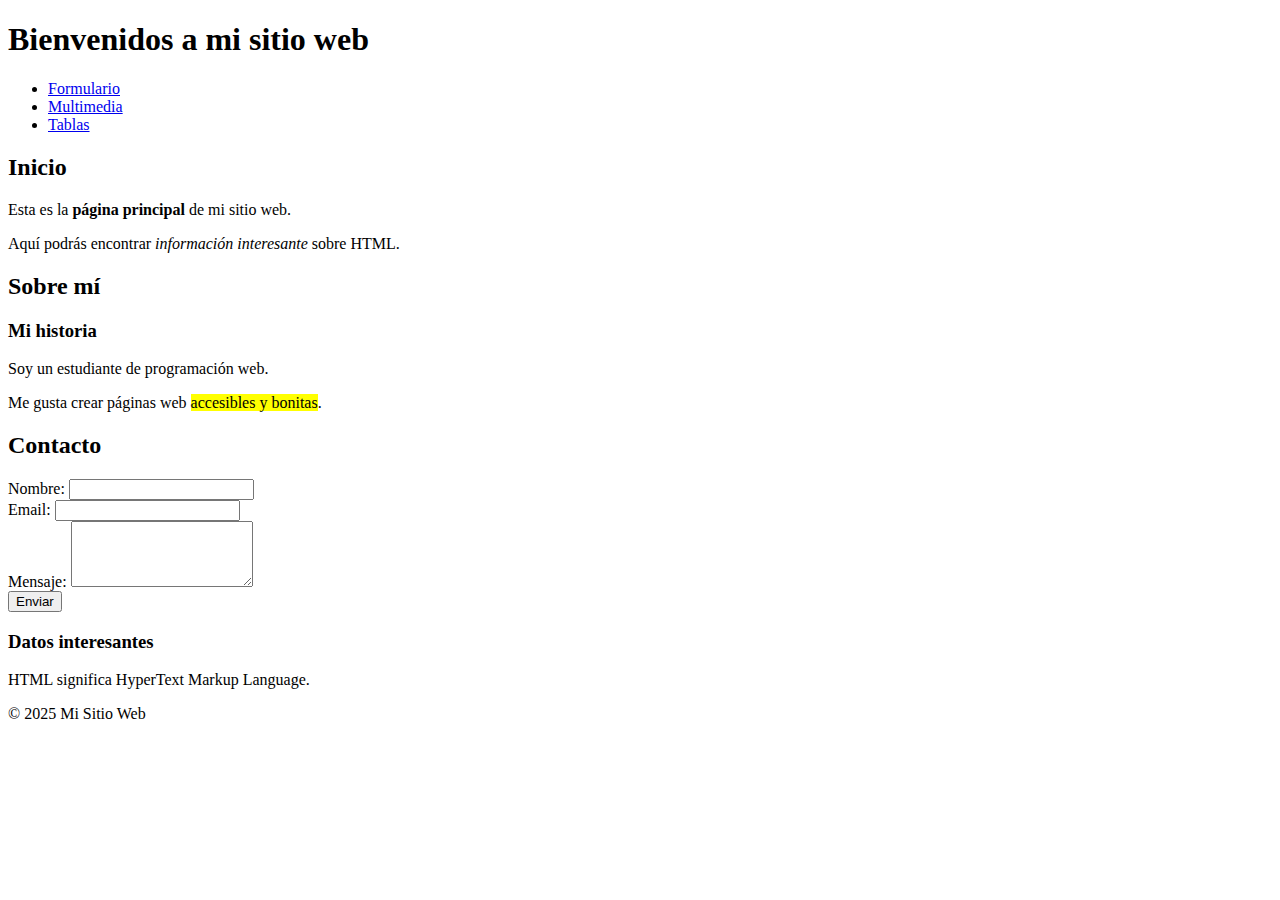
<file: 01-html/ejemploWeb/index.html>
<!-- Ejemplo 1: Estructura básica completa -->
<!DOCTYPE html>
<html lang="es">

<head>
    <meta charset="UTF-8">
    <meta name="viewport" content="width=device-width, initial-scale=1.0">
    <title>Mi Primera Página Web</title>
</head>

<body>
    <header>
        <h1>Bienvenidos a mi sitio web</h1>
        <nav>
            <ul>
                <li><a href="./pages/formularios.html">Formulario</a></li>
                <li><a href="./pages/multimedia.html">Multimedia</a></li>
                <li><a href="./pages/tablas.html">Tablas</a></li>
            </ul>
        </nav>
    </header>

    <main>
        <section id="inicio">
            <h2>Inicio</h2>
            <p>Esta es la <strong>página principal</strong> de mi sitio web.</p>
            <p>Aquí podrás encontrar <em>información interesante</em> sobre HTML.</p>
        </section>

        <section id="sobre-mi">
            <h2>Sobre mí</h2>
            <article>
                <h3>Mi historia</h3>
                <p>Soy un estudiante de programación web.</p>
                <p>Me gusta crear páginas web <mark>accesibles y bonitas</mark>.</p>
            </article>
        </section>

        <section id="contacto">
            <h2>Contacto</h2>
            <form action="/" method="post">
                <div>
                    <label for="nombre">Nombre:</label>
                    <input type="text" id="nombre" name="nombre" required>
                </div>
                <div>
                    <label for="email">Email:</label>
                    <input type="email" id="email" name="email" required>
                </div>
                <div>
                    <label for="mensaje">Mensaje:</label>
                    <textarea id="mensaje" name="mensaje" rows="4"></textarea>
                </div>
                <button type="submit">Enviar</button>
            </form>
        </section>
    </main>

    <aside>
        <h3>Datos interesantes</h3>
        <p>HTML significa HyperText Markup Language.</p>
    </aside>

    <footer>
        <p>&copy; 2025 Mi Sitio Web</p>
    </footer>
</body>

</html>
</file>
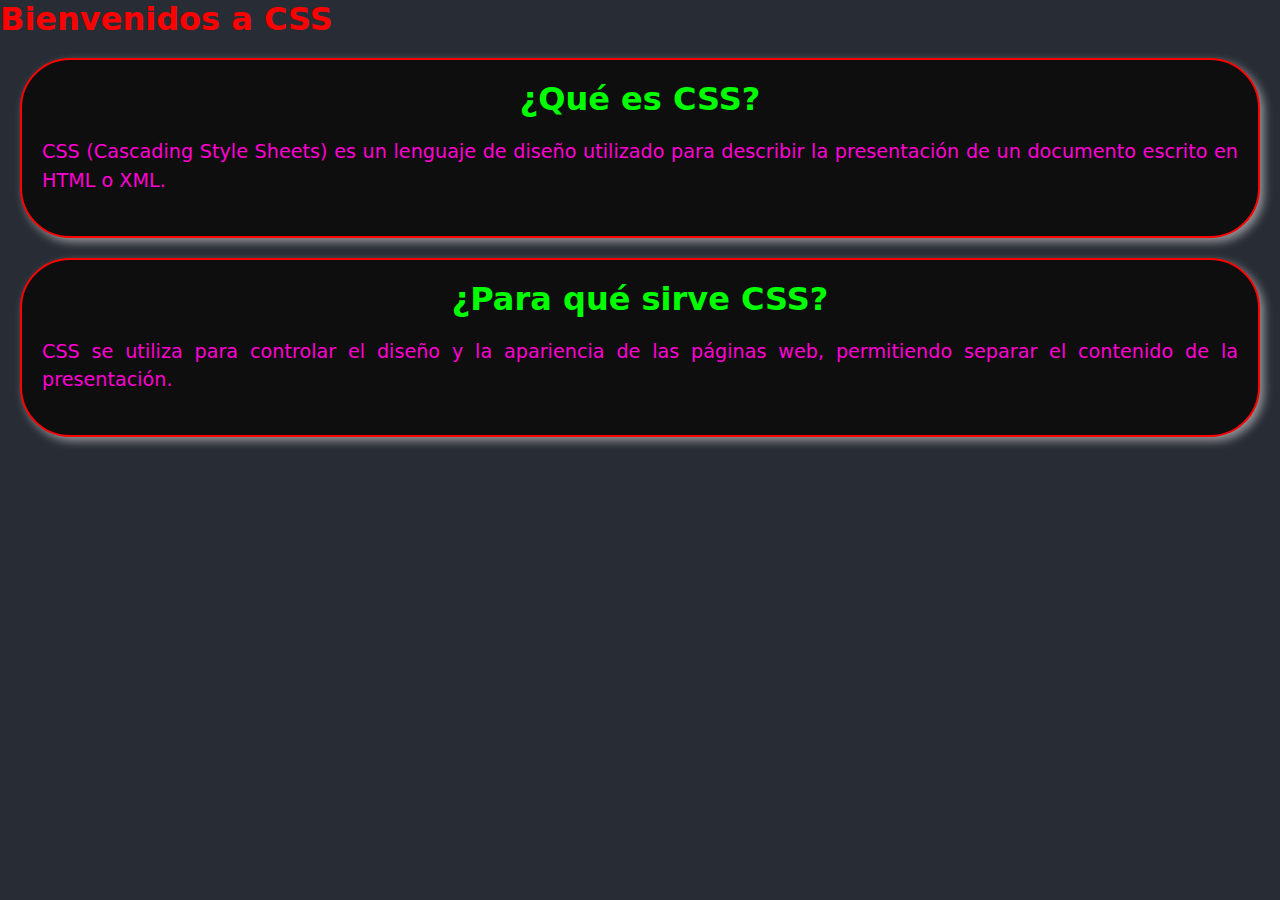
<file: 02-css/ejemploCSS-intro/index.html>
<!DOCTYPE html>
<html lang="en">

<head>
    <meta charset="UTF-8">
    <meta name="viewport" content="width=device-width, initial-scale=1.0">
    <title>Intro a css</title>

    <link rel="stylesheet" href="./css/styles.css">

    <style>
        body {
            background-color: #282c34;
            color: #f0f0f0;
            font-family: system-ui, sans-serif;
        }
    </style>

</head>

<body>
    <header>
        <h1 style="color: #f00;">Bienvenidos a CSS</h1>
    </header>
    <main>
        <section>
            <article>
                <h2>¿Qué es CSS?</h2>
                <p>CSS (Cascading Style Sheets) es un lenguaje de diseño utilizado para describir la presentación de un
                    documento escrito en HTML o XML.</p>
            </article>
        </section>
        <section>
            <article>
                <h2>¿Para qué sirve CSS?</h2>
                <p>CSS se utiliza para controlar el diseño y la apariencia de las páginas web, permitiendo separar el
                    contenido de la presentación.</p>
            </article>
        </section>

    </main>
</body>

</html>
</file>
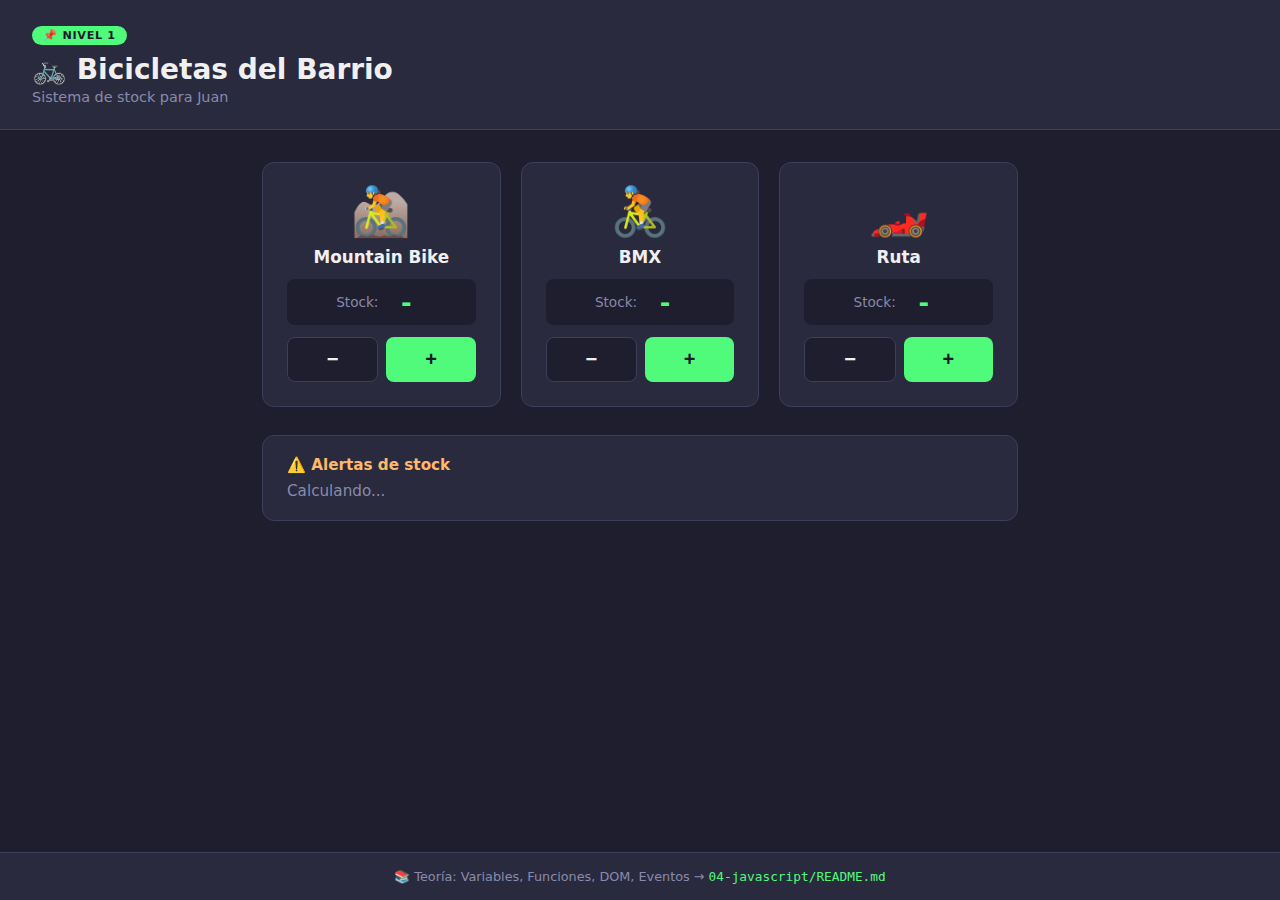
<file: 04-javascript/practica-js/nivel-1/01-bicicletas-del-barrio/index.html>
<!DOCTYPE html>
<html lang="es">
<head>
  <meta charset="UTF-8" />
  <meta name="viewport" content="width=device-width, initial-scale=1.0" />
  <title>Bicicletas del Barrio — Práctica JS</title>
  <link rel="stylesheet" href="styles.css" />
</head>
<body>
  <header class="app-header">
    <div>
      <span class="nivel-badge">📌 Nivel 1</span>
      <h1>🚲 Bicicletas del Barrio</h1>
      <p class="subtitulo">Sistema de stock para Juan</p>
    </div>
  </header>

  <main class="app-main">
    <section class="stock-grid">

      <div class="producto-card">
        <div class="producto-emoji">🚵</div>
        <h2>Mountain Bike</h2>
        <div class="stock-display">
          <span class="stock-label">Stock:</span>
          <span class="stock-numero" id="stock-mountain">-</span>
        </div>
        <div class="producto-botones">
          <button class="btn-stock btn-restar" id="btn-restar-mountain">−</button>
          <button class="btn-stock btn-sumar" id="btn-sumar-mountain">+</button>
        </div>
      </div>

      <div class="producto-card">
        <div class="producto-emoji">🚴</div>
        <h2>BMX</h2>
        <div class="stock-display">
          <span class="stock-label">Stock:</span>
          <span class="stock-numero" id="stock-bmx">-</span>
        </div>
        <div class="producto-botones">
          <button class="btn-stock btn-restar" id="btn-restar-bmx">−</button>
          <button class="btn-stock btn-sumar" id="btn-sumar-bmx">+</button>
        </div>
      </div>

      <div class="producto-card">
        <div class="producto-emoji">🏎️</div>
        <h2>Ruta</h2>
        <div class="stock-display">
          <span class="stock-label">Stock:</span>
          <span class="stock-numero" id="stock-ruta">-</span>
        </div>
        <div class="producto-botones">
          <button class="btn-stock btn-restar" id="btn-restar-ruta">−</button>
          <button class="btn-stock btn-sumar" id="btn-sumar-ruta">+</button>
        </div>
      </div>

    </section>

    <section class="panel-alertas">
      <h3>⚠️ Alertas de stock</h3>
      <p id="alertas" class="alertas-texto">Calculando...</p>
    </section>
  </main>

  <footer class="app-footer">
    <p>📚 Teoría: Variables, Funciones, DOM, Eventos → <code>04-javascript/README.md</code></p>
  </footer>

  <script src="main.js"></script>
</body>
</html>
</file>
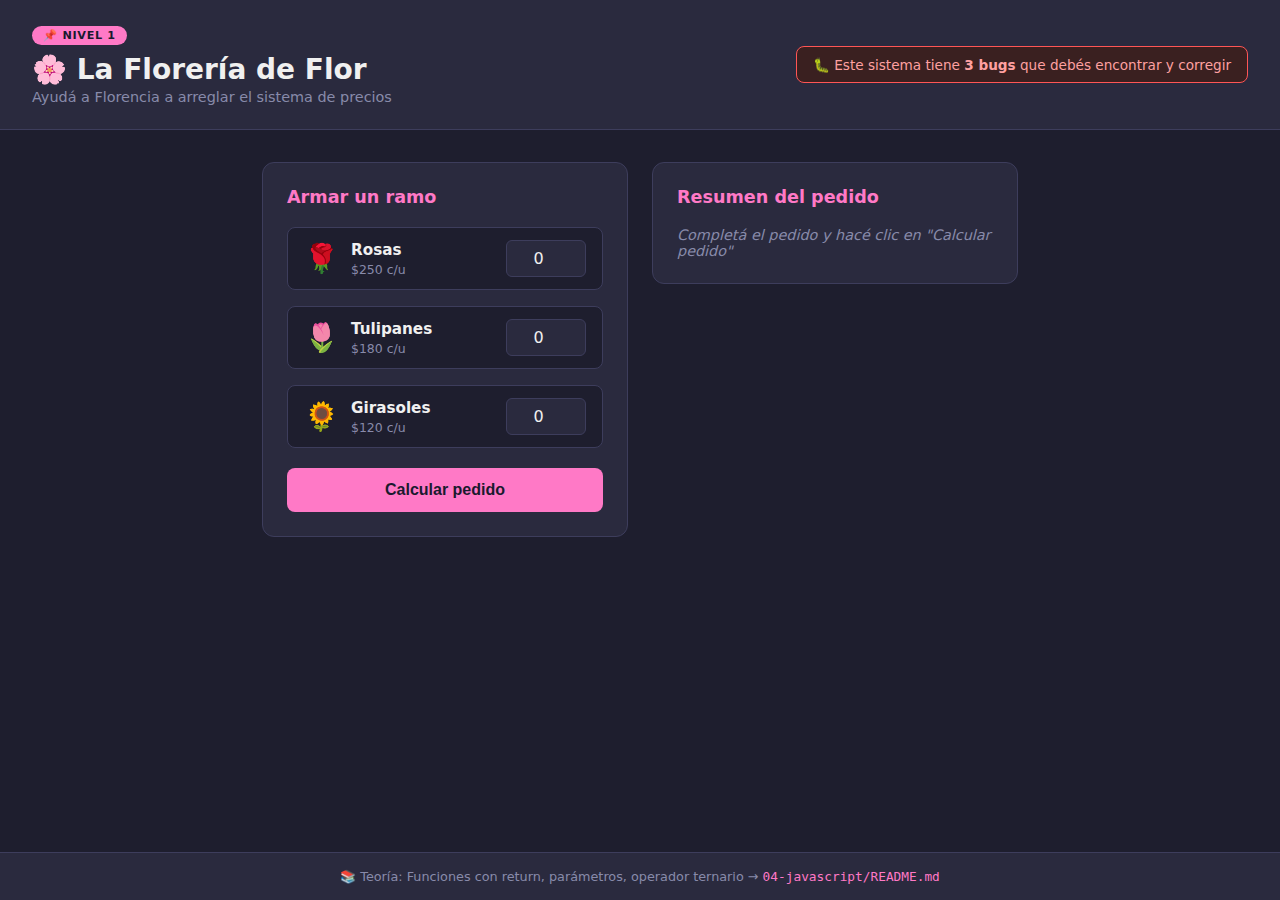
<file: 04-javascript/practica-js/nivel-1/02-floreria-bugueada/index.html>
<!DOCTYPE html>
<html lang="es">
<head>
  <meta charset="UTF-8" />
  <meta name="viewport" content="width=device-width, initial-scale=1.0" />
  <title>La Florería de Flor — Práctica JS</title>
  <link rel="stylesheet" href="styles.css" />
</head>
<body>
  <header class="app-header">
    <div>
      <span class="nivel-badge">📌 Nivel 1</span>
      <h1>🌸 La Florería de Flor</h1>
      <p class="subtitulo">Ayudá a Florencia a arreglar el sistema de precios</p>
    </div>
    <div class="bug-alerta">
      🐛 Este sistema tiene <strong>3 bugs</strong> que debés encontrar y corregir
    </div>
  </header>

  <main class="app-main">
    <section class="pedido-form">
      <h2>Armar un ramo</h2>
      <div class="flores-grid">

        <div class="flor-item">
          <span class="flor-emoji">🌹</span>
          <div class="flor-info">
            <label for="cantidad-rosas">Rosas</label>
            <span class="precio-unitario">$250 c/u</span>
          </div>
          <input type="number" id="cantidad-rosas" min="0" value="0" />
        </div>

        <div class="flor-item">
          <span class="flor-emoji">🌷</span>
          <div class="flor-info">
            <label for="cantidad-tulipanes">Tulipanes</label>
            <span class="precio-unitario">$180 c/u</span>
          </div>
          <input type="number" id="cantidad-tulipanes" min="0" value="0" />
        </div>

        <div class="flor-item">
          <span class="flor-emoji">🌻</span>
          <div class="flor-info">
            <label for="cantidad-girasoles">Girasoles</label>
            <span class="precio-unitario">$120 c/u</span>
          </div>
          <input type="number" id="cantidad-girasoles" min="0" value="0" />
        </div>

      </div>
      <button class="btn-calcular" id="btn-calcular">Calcular pedido</button>
    </section>

    <section class="resultado-panel">
      <h2>Resumen del pedido</h2>
      <div id="resultado-contenido" class="resultado-contenido">
        <p class="placeholder-texto">Completá el pedido y hacé clic en "Calcular pedido"</p>
      </div>
    </section>
  </main>

  <footer class="app-footer">
    <p>📚 Teoría: Funciones con return, parámetros, operador ternario → <code>04-javascript/README.md</code></p>
  </footer>

  <script src="main.js"></script>
</body>
</html>
</file>
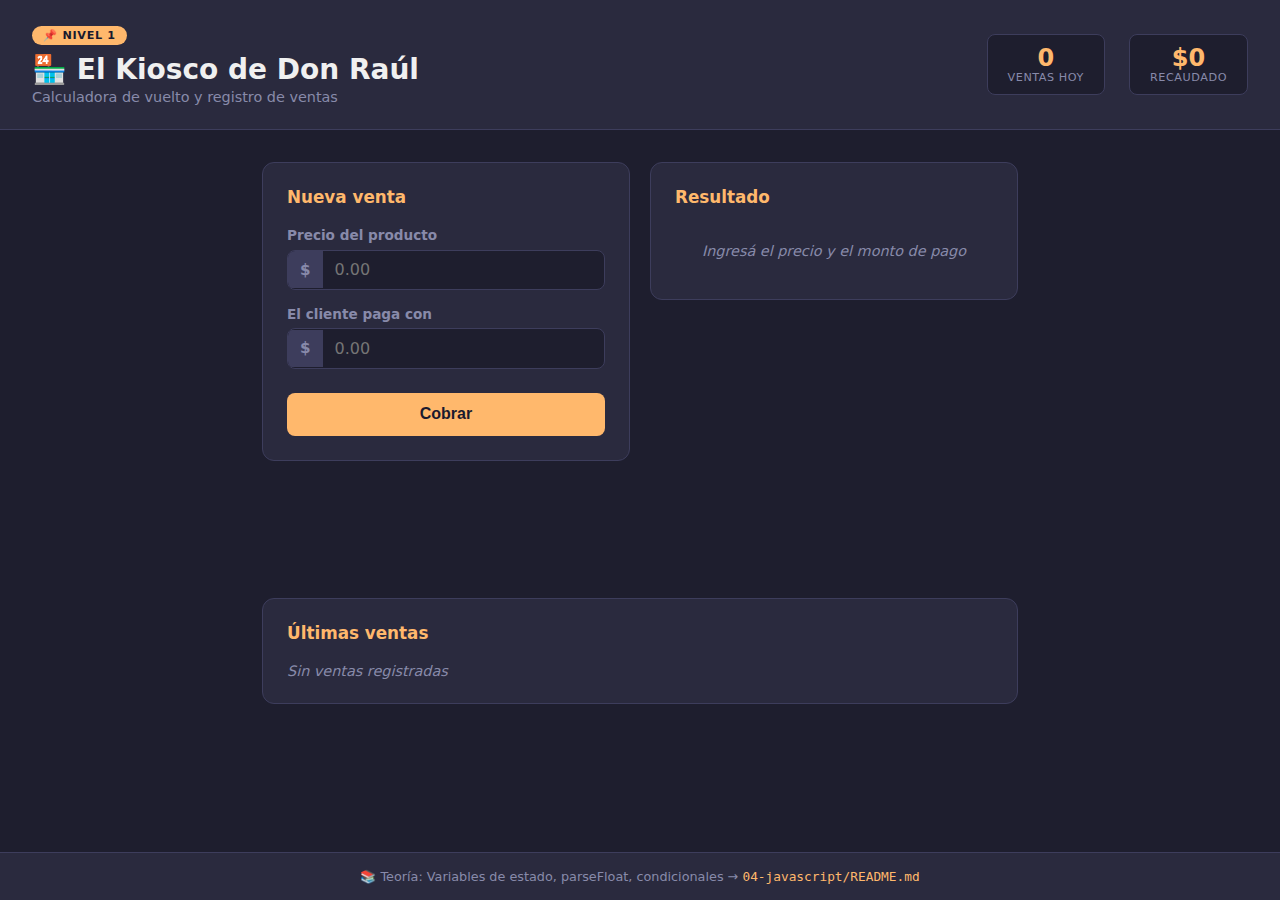
<file: 04-javascript/practica-js/nivel-1/03-calculadora-del-kiosco/index.html>
<!DOCTYPE html>
<html lang="es">
<head>
  <meta charset="UTF-8" />
  <meta name="viewport" content="width=device-width, initial-scale=1.0" />
  <title>El Kiosco de Don Raúl — Práctica JS</title>
  <link rel="stylesheet" href="styles.css" />
</head>
<body>
  <header class="app-header">
    <div>
      <span class="nivel-badge">📌 Nivel 1</span>
      <h1>🏪 El Kiosco de Don Raúl</h1>
      <p class="subtitulo">Calculadora de vuelto y registro de ventas</p>
    </div>
    <div class="contador-header">
      <div class="stat">
        <span class="stat-numero" id="total-ventas">0</span>
        <span class="stat-label">ventas hoy</span>
      </div>
      <div class="stat">
        <span class="stat-numero" id="total-recaudado">$0</span>
        <span class="stat-label">recaudado</span>
      </div>
    </div>
  </header>

  <main class="app-main">
    <section class="cobro-form">
      <h2>Nueva venta</h2>

      <div class="form-grupo">
        <label for="precio-producto">Precio del producto</label>
        <div class="input-con-simbolo">
          <span class="simbolo">$</span>
          <input type="number" id="precio-producto" min="0" step="0.01" placeholder="0.00" />
        </div>
      </div>

      <div class="form-grupo">
        <label for="monto-pago">El cliente paga con</label>
        <div class="input-con-simbolo">
          <span class="simbolo">$</span>
          <input type="number" id="monto-pago" min="0" step="0.01" placeholder="0.00" />
        </div>
      </div>

      <button class="btn-cobrar" id="btn-cobrar">Cobrar</button>
    </section>

    <section class="resultado-panel">
      <h2>Resultado</h2>
      <div id="resultado" class="resultado-vacio">
        <p>Ingresá el precio y el monto de pago</p>
      </div>
    </section>

    <section class="historial-panel">
      <h2>Últimas ventas</h2>
      <ul id="historial-ventas" class="historial-lista">
        <li class="historial-vacio">Sin ventas registradas</li>
      </ul>
    </section>
  </main>

  <footer class="app-footer">
    <p>📚 Teoría: Variables de estado, parseFloat, condicionales → <code>04-javascript/README.md</code></p>
  </footer>

  <script src="main.js"></script>
</body>
</html>
</file>
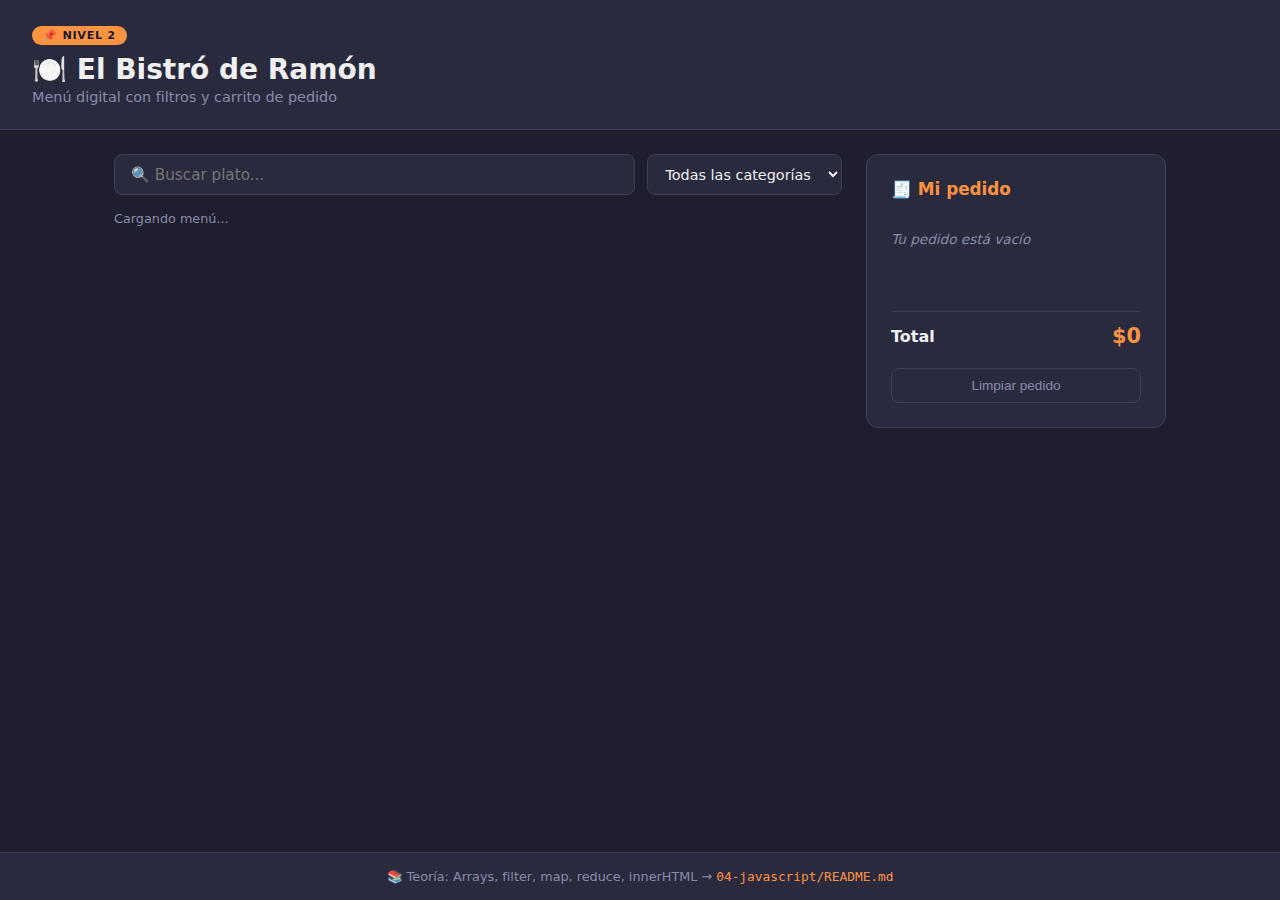
<file: 04-javascript/practica-js/nivel-2/01-menu-del-restaurante/index.html>
<!DOCTYPE html>
<html lang="es">
<head>
  <meta charset="UTF-8" />
  <meta name="viewport" content="width=device-width, initial-scale=1.0" />
  <title>El Bistró de Ramón — Práctica JS</title>
  <link rel="stylesheet" href="styles.css" />
</head>
<body>
  <header class="app-header">
    <div>
      <span class="nivel-badge">📌 Nivel 2</span>
      <h1>🍽️ El Bistró de Ramón</h1>
      <p class="subtitulo">Menú digital con filtros y carrito de pedido</p>
    </div>
  </header>

  <div class="app-layout">
    <div class="columna-menu">
      <div class="controles">
        <input
          type="text"
          id="buscador"
          class="input-buscar"
          placeholder="🔍 Buscar plato..."
        />
        <select id="filtro-categoria" class="select-categoria">
          <option value="todos">Todas las categorías</option>
          <option value="entrada">Entradas</option>
          <option value="principal">Principales</option>
          <option value="postre">Postres</option>
          <option value="bebida">Bebidas</option>
        </select>
      </div>

      <div id="contador-resultados" class="contador-resultados">
        Cargando menú...
      </div>

      <div id="menu-grid" class="menu-grid">
        <!-- Las tarjetas se generan con JavaScript -->
      </div>
    </div>

    <aside class="columna-pedido">
      <div class="pedido-panel">
        <h2>🧾 Mi pedido</h2>
        <ul id="lista-pedido" class="lista-pedido">
          <li class="pedido-vacio">Tu pedido está vacío</li>
        </ul>
        <div class="pedido-total">
          <span>Total</span>
          <span id="total-pedido" class="total-valor">$0</span>
        </div>
        <button class="btn-limpiar" id="btn-limpiar-pedido">Limpiar pedido</button>
      </div>
    </aside>
  </div>

  <footer class="app-footer">
    <p>📚 Teoría: Arrays, filter, map, reduce, innerHTML → <code>04-javascript/README.md</code></p>
  </footer>

  <script src="main.js"></script>
</body>
</html>
</file>
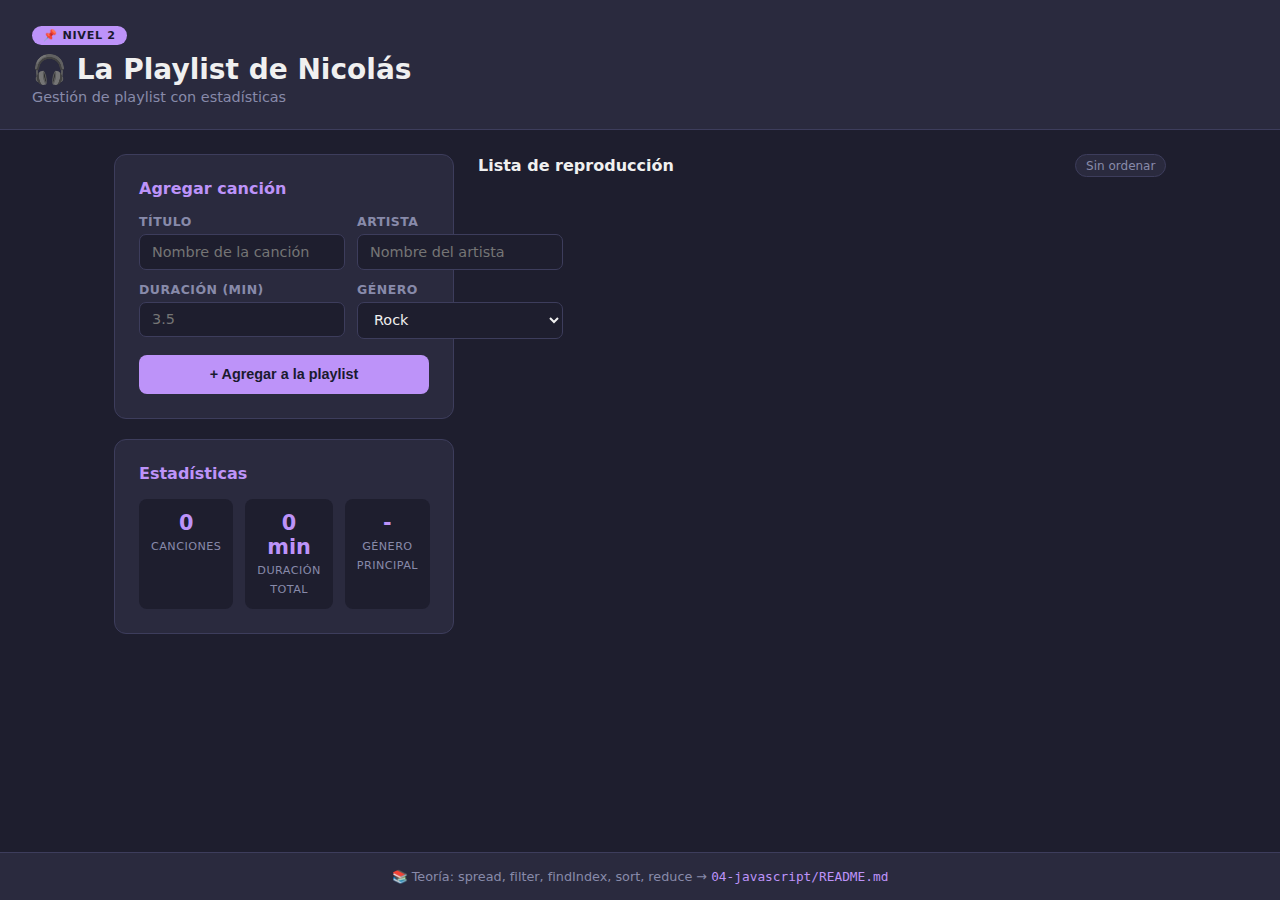
<file: 04-javascript/practica-js/nivel-2/02-playlist-de-nicolas/index.html>
<!DOCTYPE html>
<html lang="es">
<head>
  <meta charset="UTF-8" />
  <meta name="viewport" content="width=device-width, initial-scale=1.0" />
  <title>La Playlist de Nicolás — Práctica JS</title>
  <link rel="stylesheet" href="styles.css" />
</head>
<body>
  <header class="app-header">
    <div>
      <span class="nivel-badge">📌 Nivel 2</span>
      <h1>🎧 La Playlist de Nicolás</h1>
      <p class="subtitulo">Gestión de playlist con estadísticas</p>
    </div>
  </header>

  <div class="app-layout">
    <div class="columna-izq">

      <section class="form-agregar">
        <h2>Agregar canción</h2>
        <div class="form-grid">
          <div class="form-grupo">
            <label for="input-titulo">Título</label>
            <input type="text" id="input-titulo" placeholder="Nombre de la canción" />
          </div>
          <div class="form-grupo">
            <label for="input-artista">Artista</label>
            <input type="text" id="input-artista" placeholder="Nombre del artista" />
          </div>
          <div class="form-grupo">
            <label for="input-duracion">Duración (min)</label>
            <input type="number" id="input-duracion" placeholder="3.5" min="0" step="0.1" />
          </div>
          <div class="form-grupo">
            <label for="input-genero">Género</label>
            <select id="input-genero">
              <option value="Rock">Rock</option>
              <option value="Pop">Pop</option>
              <option value="Electronic">Electronic</option>
              <option value="Hip-Hop">Hip-Hop</option>
              <option value="Jazz">Jazz</option>
              <option value="Otro">Otro</option>
            </select>
          </div>
        </div>
        <button class="btn-agregar" id="btn-agregar">+ Agregar a la playlist</button>
      </section>

      <section class="stats-panel">
        <h2>Estadísticas</h2>
        <div class="stats-grid">
          <div class="stat-item">
            <span class="stat-valor" id="stat-total">0</span>
            <span class="stat-label">canciones</span>
          </div>
          <div class="stat-item">
            <span class="stat-valor" id="stat-duracion">0 min</span>
            <span class="stat-label">duración total</span>
          </div>
          <div class="stat-item">
            <span class="stat-valor" id="stat-genero">-</span>
            <span class="stat-label">género principal</span>
          </div>
        </div>
      </section>

    </div>

    <div class="columna-der">
      <div class="playlist-header">
        <h2>Lista de reproducción</h2>
        <span id="orden-info" class="orden-info">Sin ordenar</span>
      </div>
      <ul id="lista-playlist" class="lista-playlist">
        <!-- Generado por JS -->
      </ul>
    </div>
  </div>

  <footer class="app-footer">
    <p>📚 Teoría: spread, filter, findIndex, sort, reduce → <code>04-javascript/README.md</code></p>
  </footer>

  <script src="main.js"></script>
</body>
</html>
</file>
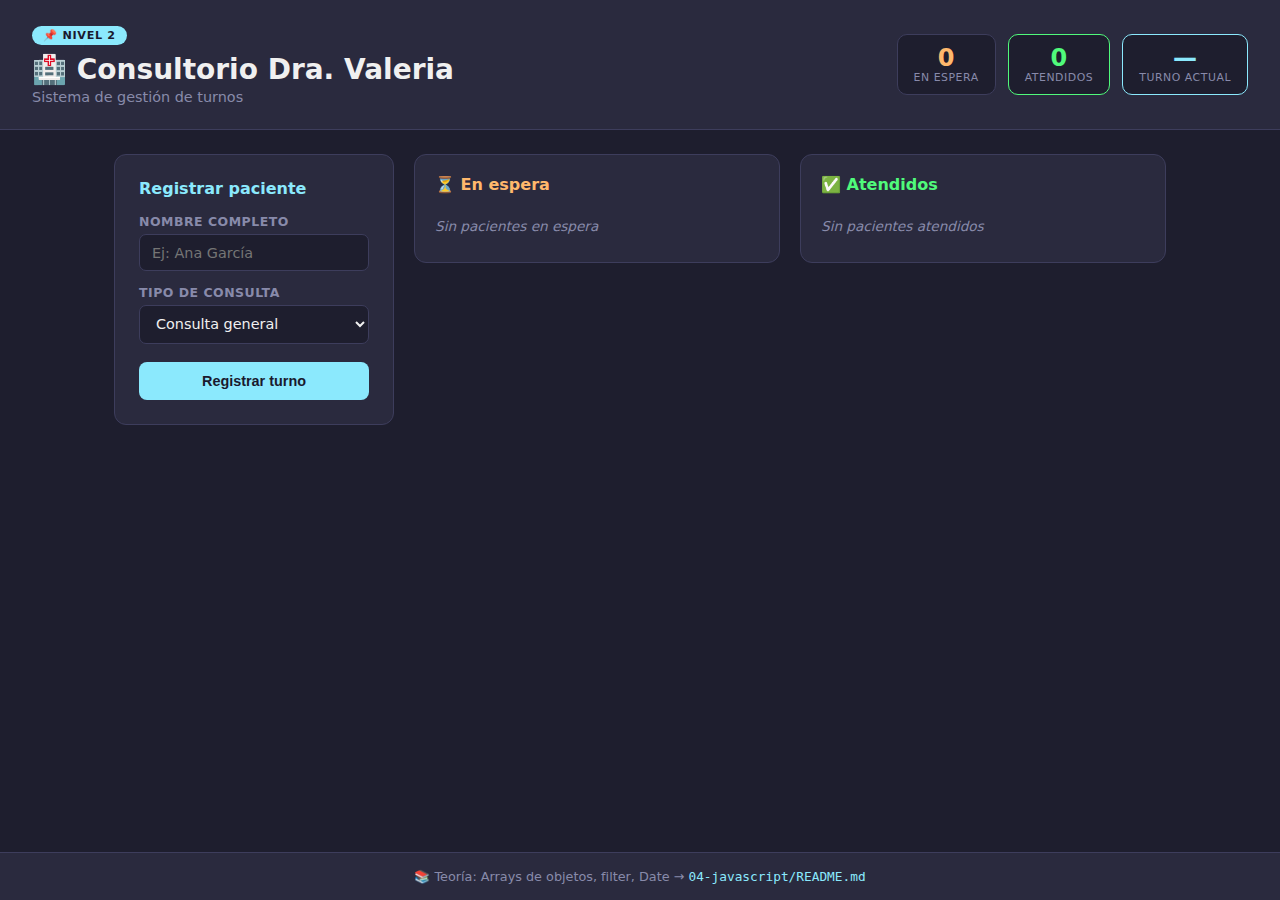
<file: 04-javascript/practica-js/nivel-2/03-turnero-medico/index.html>
<!DOCTYPE html>
<html lang="es">
<head>
  <meta charset="UTF-8" />
  <meta name="viewport" content="width=device-width, initial-scale=1.0" />
  <title>Consultorio Dra. Valeria — Práctica JS</title>
  <link rel="stylesheet" href="styles.css" />
</head>
<body>
  <header class="app-header">
    <div>
      <span class="nivel-badge">📌 Nivel 2</span>
      <h1>🏥 Consultorio Dra. Valeria</h1>
      <p class="subtitulo">Sistema de gestión de turnos</p>
    </div>
    <div class="header-stats">
      <div class="stat-chip">
        <span class="chip-numero" id="stat-espera">0</span>
        <span class="chip-label">en espera</span>
      </div>
      <div class="stat-chip stat-chip-ok">
        <span class="chip-numero" id="stat-atendidos">0</span>
        <span class="chip-label">atendidos</span>
      </div>
      <div class="stat-chip stat-chip-turno">
        <span class="chip-numero" id="turno-actual">—</span>
        <span class="chip-label">turno actual</span>
      </div>
    </div>
  </header>

  <div class="app-layout">

    <section class="form-registro">
      <h2>Registrar paciente</h2>
      <div class="form-grupo">
        <label for="input-nombre">Nombre completo</label>
        <input type="text" id="input-nombre" placeholder="Ej: Ana García" />
      </div>
      <div class="form-grupo">
        <label for="input-tipo">Tipo de consulta</label>
        <select id="input-tipo">
          <option value="General">Consulta general</option>
          <option value="Control">Control de rutina</option>
          <option value="Urgencia">Urgencia</option>
          <option value="Seguimiento">Seguimiento</option>
        </select>
      </div>
      <button class="btn-registrar" id="btn-registrar">Registrar turno</button>
    </section>

    <section class="columna-espera">
      <h2>⏳ En espera</h2>
      <ul id="lista-espera" class="lista-turnos">
        <li class="turno-vacio">Sin pacientes en espera</li>
      </ul>
    </section>

    <section class="columna-atendidos">
      <h2>✅ Atendidos</h2>
      <ul id="lista-atendidos" class="lista-turnos">
        <li class="turno-vacio">Sin pacientes atendidos</li>
      </ul>
    </section>

  </div>

  <footer class="app-footer">
    <p>📚 Teoría: Arrays de objetos, filter, Date → <code>04-javascript/README.md</code></p>
  </footer>

  <script src="main.js"></script>
</body>
</html>
</file>
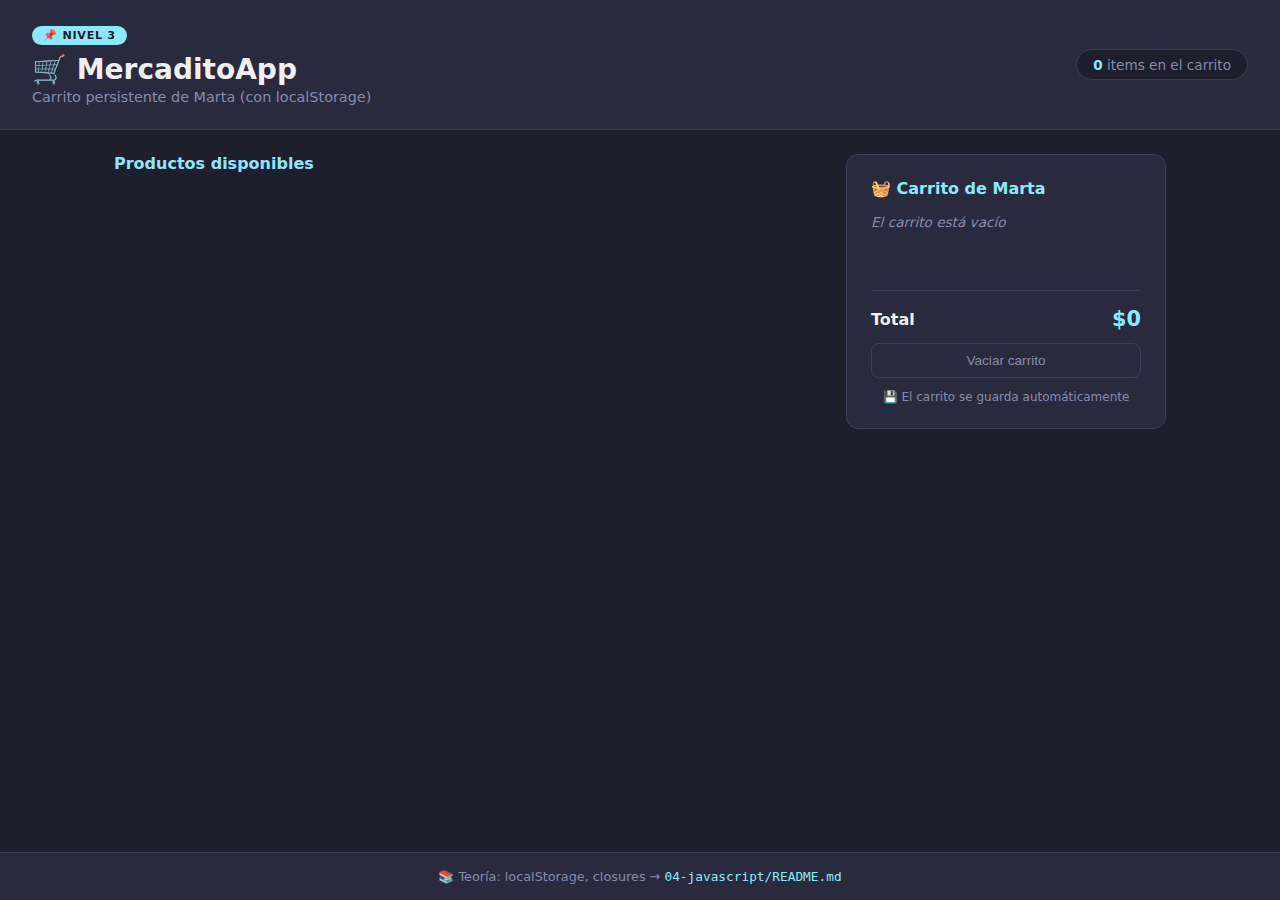
<file: 04-javascript/practica-js/nivel-3/01-carrito-del-super/index.html>
<!DOCTYPE html>
<html lang="es">
<head>
  <meta charset="UTF-8" />
  <meta name="viewport" content="width=device-width, initial-scale=1.0" />
  <title>MercaditoApp — Práctica JS</title>
  <link rel="stylesheet" href="styles.css" />
</head>
<body>
  <header class="app-header">
    <div>
      <span class="nivel-badge">📌 Nivel 3</span>
      <h1>🛒 MercaditoApp</h1>
      <p class="subtitulo">Carrito persistente de Marta (con localStorage)</p>
    </div>
    <div class="carrito-badge">
      <span id="badge-cantidad">0</span> items en el carrito
    </div>
  </header>

  <div class="app-layout">

    <section class="catalogo">
      <h2>Productos disponibles</h2>
      <div class="productos-grid" id="productos-grid">
        <!-- Generado por JS -->
      </div>
    </section>

    <aside class="carrito-panel">
      <h2>🧺 Carrito de Marta</h2>
      <ul id="carrito-lista" class="carrito-lista">
        <li class="carrito-vacio">El carrito está vacío</li>
      </ul>
      <div class="carrito-footer">
        <div class="carrito-total-row">
          <span>Total</span>
          <span id="carrito-total" class="total-valor">$0</span>
        </div>
        <button class="btn-vaciar" id="btn-vaciar">Vaciar carrito</button>
      </div>
      <p class="persistencia-info">💾 El carrito se guarda automáticamente</p>
    </aside>

  </div>

  <footer class="app-footer">
    <p>📚 Teoría: localStorage, closures → <code>04-javascript/README.md</code></p>
  </footer>

  <script src="main.js"></script>
</body>
</html>
</file>
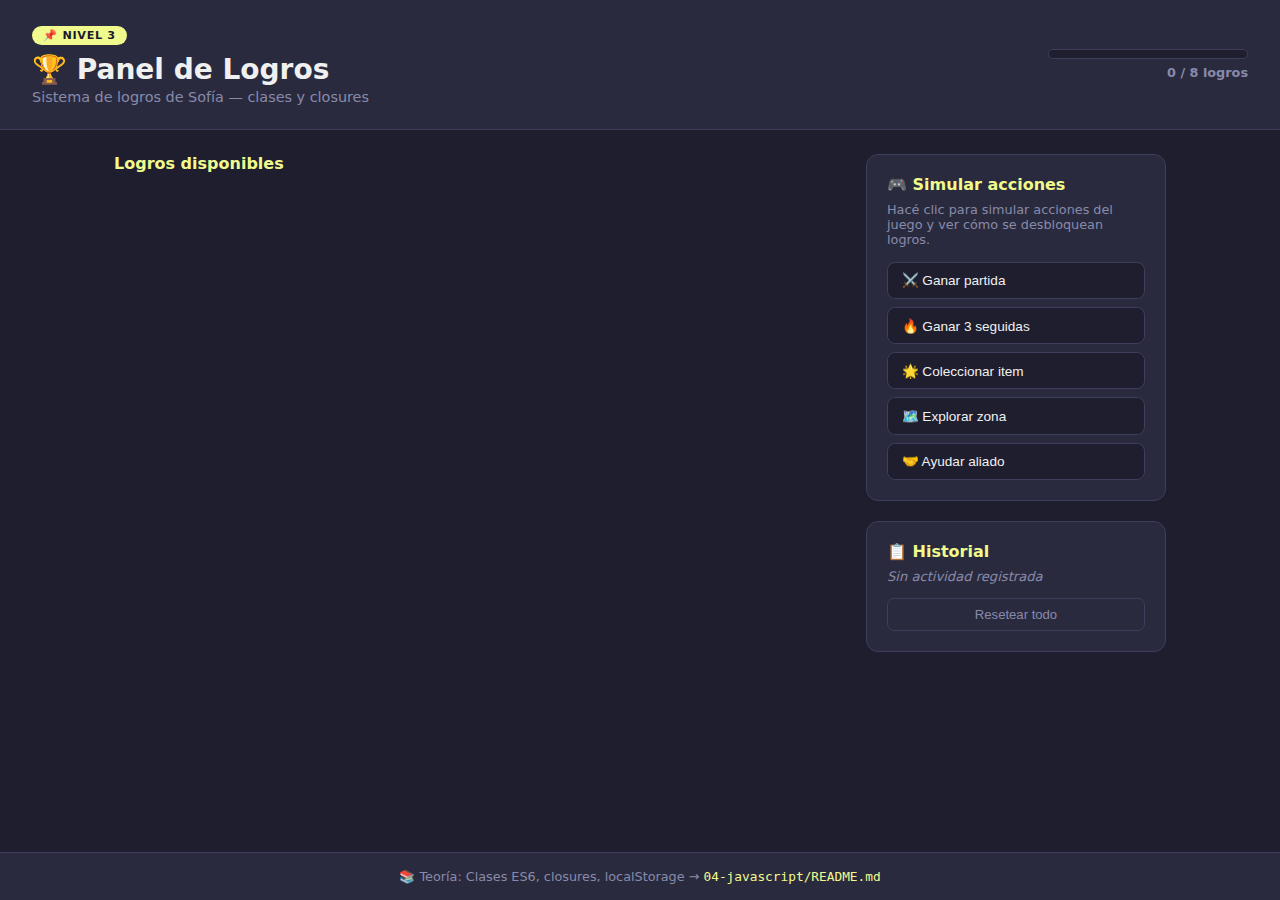
<file: 04-javascript/practica-js/nivel-3/03-panel-de-logros/index.html>
<!DOCTYPE html>
<html lang="es">
<head>
  <meta charset="UTF-8" />
  <meta name="viewport" content="width=device-width, initial-scale=1.0" />
  <title>Panel de Logros — Práctica JS</title>
  <link rel="stylesheet" href="styles.css" />
</head>
<body>
  <header class="app-header">
    <div>
      <span class="nivel-badge">📌 Nivel 3</span>
      <h1>🏆 Panel de Logros</h1>
      <p class="subtitulo">Sistema de logros de Sofía — clases y closures</p>
    </div>
    <div class="progreso-header">
      <div class="barra-fondo">
        <div id="barra-progreso" class="barra-relleno"></div>
      </div>
      <span id="texto-progreso" class="texto-progreso">0 / 8 logros</span>
    </div>
  </header>

  <main class="app-main">

    <div class="columna-logros">
      <h2>Logros disponibles</h2>
      <div id="logros-grid" class="logros-grid">
        <!-- Generado por JS -->
      </div>
    </div>

    <aside class="columna-lateral">

      <section class="acciones-panel">
        <h2>🎮 Simular acciones</h2>
        <p class="acciones-desc">
          Hacé clic para simular acciones del juego y ver cómo se desbloquean logros.
        </p>
        <div class="botones-acciones">
          <button class="btn-accion" data-accion="primera-victoria">⚔️ Ganar partida</button>
          <button class="btn-accion" data-accion="victoria-seguida">🔥 Ganar 3 seguidas</button>
          <button class="btn-accion" data-accion="coleccionar">🌟 Coleccionar item</button>
          <button class="btn-accion" data-accion="explorar">🗺️ Explorar zona</button>
          <button class="btn-accion" data-accion="ayudar-aliado">🤝 Ayudar aliado</button>
        </div>
      </section>

      <section class="historial-panel">
        <h2>📋 Historial</h2>
        <ul id="historial-lista" class="historial-lista">
          <li class="historial-vacio">Sin actividad registrada</li>
        </ul>
        <button id="btn-resetear" class="btn-resetear">Resetear todo</button>
      </section>

    </aside>

  </main>

  <footer class="app-footer">
    <p>📚 Teoría: Clases ES6, closures, localStorage → <code>04-javascript/README.md</code></p>
  </footer>

  <script src="main.js"></script>
</body>
</html>
</file>
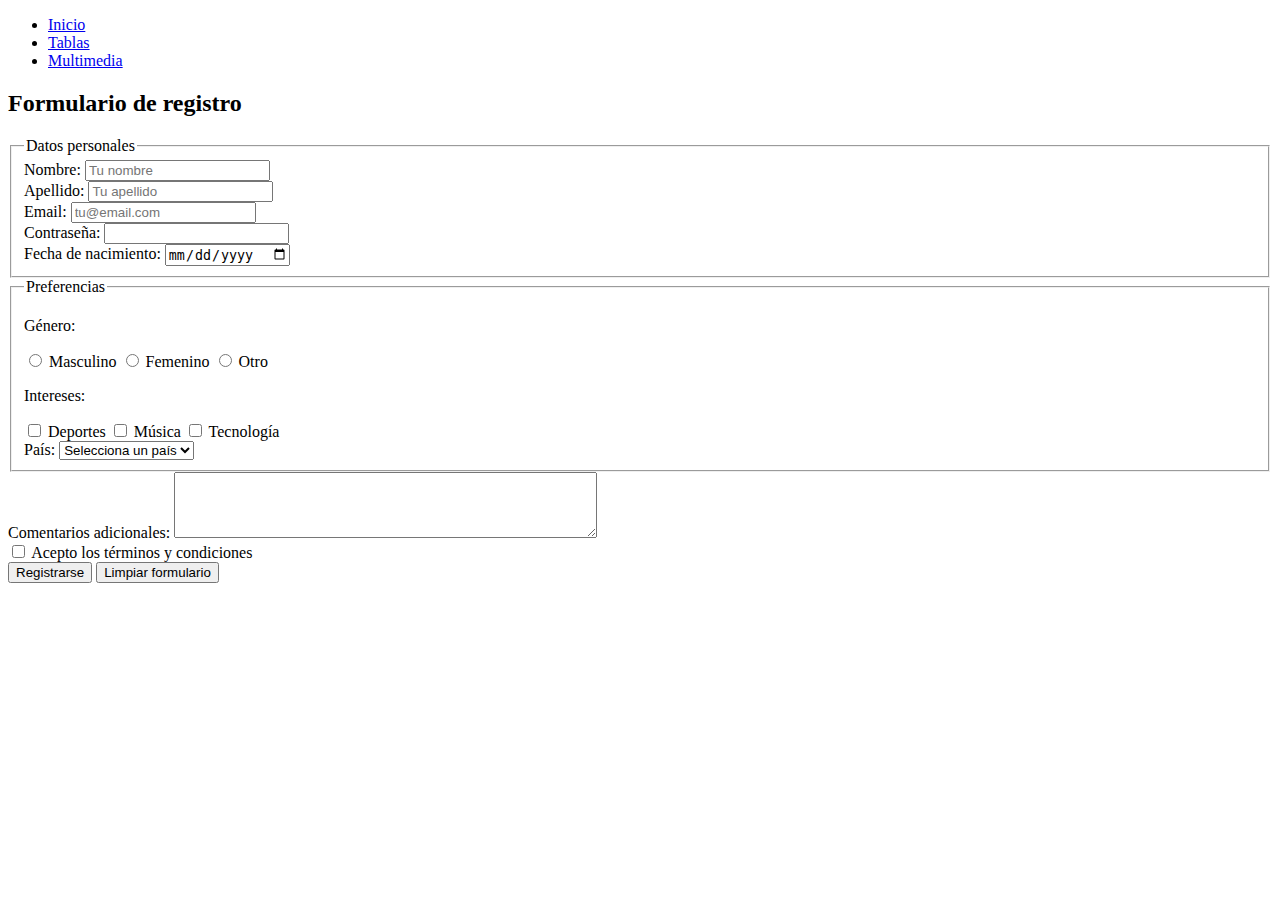
<file: 01-html/ejemploWeb/pages/formularios.html>
<!DOCTYPE html>
<html lang="en">

<head>
    <meta charset="UTF-8">
    <meta name="viewport" content="width=device-width, initial-scale=1.0">
    <title>Formulario</title>
</head>

<body>
    <header>
        <nav>
            <ul>
                <li><a href="../index.html">Inicio</a></li>
                <li><a href="./tablas.html">Tablas</a></li>
                <li><a href="./multimedia.html">Multimedia</a></li>
            </ul>
        </nav>
    </header>
    <!-- Ejemplo 3: Formularios completos -->
    <section>
        <h2>Formulario de registro</h2>
        <form method="post">
            <fieldset>
                <legend>Datos personales</legend>

                <div>
                    <label for="nombreRegistro">Nombre:</label>
                    <input type="text" id="nombreRegistro" name="nombre" placeholder="Tu nombre" required>
                </div>

                <div>
                    <label for="apellidoRegistro">Apellido:</label>
                    <input type="text" id="apellidoRegistro" name="apellido" placeholder="Tu apellido" required>
                </div>

                <div>
                    <label for="emailRegistro">Email:</label>
                    <input type="email" id="emailRegistro" name="email" placeholder="tu@email.com" required>
                </div>

                <div>
                    <label for="passwordRegistro">Contraseña:</label>
                    <input type="password" id="passwordRegistro" name="password" required>
                </div>

                <div>
                    <label for="nacimientoRegistro">Fecha de nacimiento:</label>
                    <input type="date" id="nacimientoRegistro" name="nacimiento">
                </div>
            </fieldset>

            <fieldset>
                <legend>Preferencias</legend>

                <div>
                    <p>Género:</p>
                    <input type="radio" id="masculino" name="genero" value="masculino">
                    <label for="masculino">Masculino</label>

                    <input type="radio" id="femenino" name="genero" value="femenino">
                    <label for="femenino">Femenino</label>

                    <input type="radio" id="otro" name="genero" value="otro">
                    <label for="otro">Otro</label>
                </div>

                <div>
                    <p>Intereses:</p>
                    <input type="checkbox" id="deportes" name="intereses" value="deportes">
                    <label for="deportes">Deportes</label>

                    <input type="checkbox" id="musica" name="intereses" value="musica">
                    <label for="musica">Música</label>

                    <input type="checkbox" id="tecnologia" name="intereses" value="tecnologia">
                    <label for="tecnologia">Tecnología</label>
                </div>

                <div>
                    <label for="pais">País:</label>
                    <select id="pais" name="pais">
                        <option value="">Selecciona un país</option>
                        <option value="ar">Argentina</option>
                        <option value="mx">México</option>
                        <option value="es">España</option>
                        <option value="co">Colombia</option>
                    </select>
                </div>
            </fieldset>

            <div>
                <label for="comentarios">Comentarios adicionales:</label>
                <textarea id="comentarios" name="comentarios" rows="4" cols="50"></textarea>
            </div>

            <div>
                <input type="checkbox" id="terminos" name="terminos" required>
                <label for="terminos">Acepto los términos y condiciones</label>
            </div>

            <div>
                <button type="submit">Registrarse</button>
                <button type="reset">Limpiar formulario</button>
            </div>
        </form>
    </section>

</body>

</html>
</file>
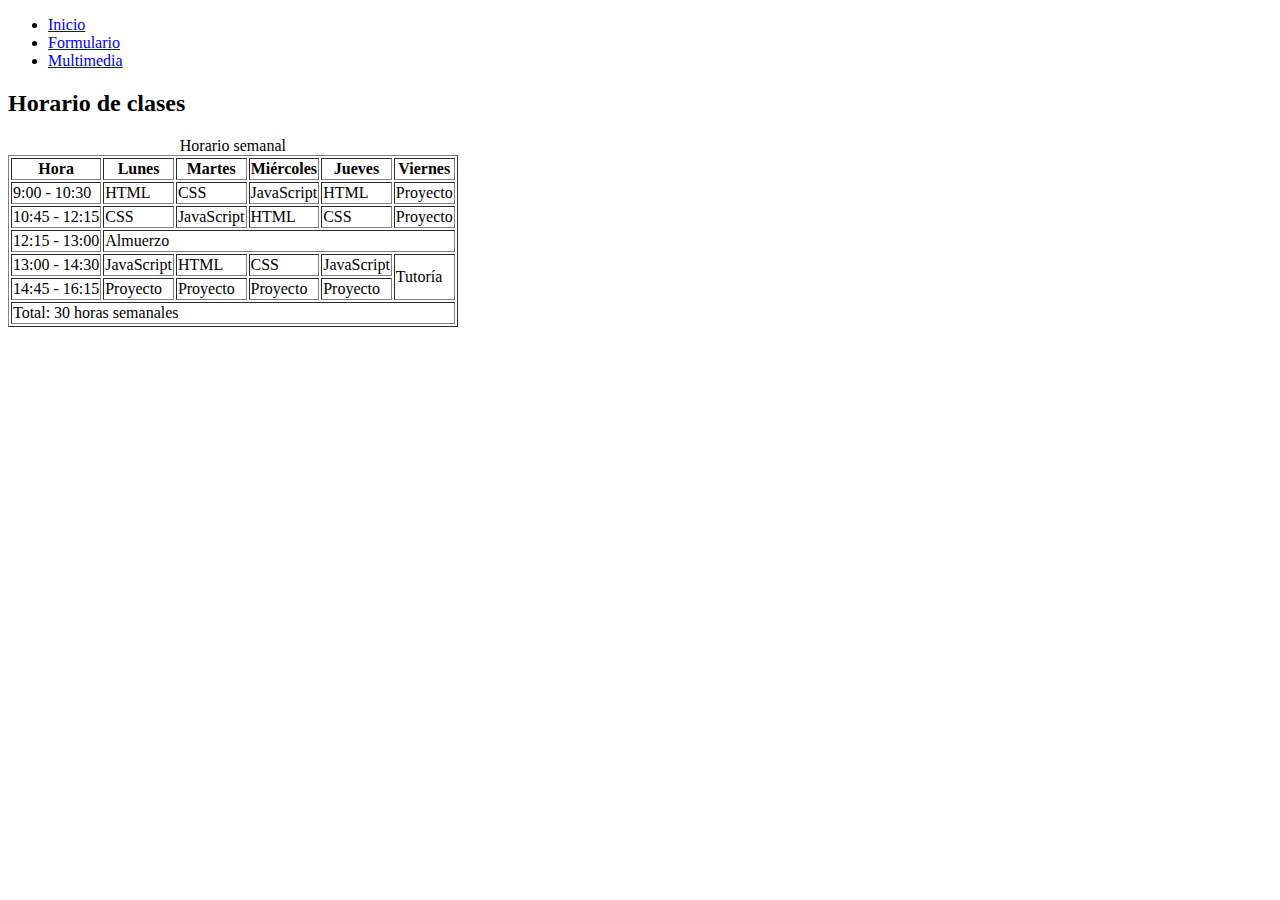
<file: 01-html/ejemploWeb/pages/tablas.html>
<!DOCTYPE html>
<html lang="en">

<head>
    <meta charset="UTF-8">
    <meta name="viewport" content="width=device-width, initial-scale=1.0">
    <title>Tablas</title>
</head>

<body>
    <header>
        <nav>
            <ul>
                <li><a href="../index.html">Inicio</a></li>
                <li><a href="./formularios.html">Formulario</a></li>
                <li><a href="./multimedia.html">Multimedia</a></li>
            </ul>
        </nav>
    </header>
    <!-- Ejemplo 4: Tablas -->
    <section>
        <h2>Horario de clases</h2>
        <table border="1">
            <caption>Horario semanal</caption>
            <thead>
                <tr>
                    <th>Hora</th>
                    <th>Lunes</th>
                    <th>Martes</th>
                    <th>Miércoles</th>
                    <th>Jueves</th>
                    <th>Viernes</th>
                </tr>
            </thead>
            <tbody>
                <tr>
                    <td>9:00 - 10:30</td>
                    <td>HTML</td>
                    <td>CSS</td>
                    <td>JavaScript</td>
                    <td>HTML</td>
                    <td>Proyecto</td>
                </tr>
                <tr>
                    <td>10:45 - 12:15</td>
                    <td>CSS</td>
                    <td>JavaScript</td>
                    <td>HTML</td>
                    <td>CSS</td>
                    <td>Proyecto</td>
                </tr>
                <tr>
                    <td>12:15 - 13:00</td>
                    <td colspan="5">Almuerzo</td>
                </tr>
                <tr>
                    <td>13:00 - 14:30</td>
                    <td>JavaScript</td>
                    <td>HTML</td>
                    <td>CSS</td>
                    <td>JavaScript</td>
                    <td rowspan="2">Tutoría</td>
                </tr>
                <tr>
                    <td>14:45 - 16:15</td>
                    <td>Proyecto</td>
                    <td>Proyecto</td>
                    <td>Proyecto</td>
                    <td>Proyecto</td>
                </tr>
            </tbody>
            <tfoot>
                <tr>
                    <td colspan="6">Total: 30 horas semanales</td>
                </tr>
            </tfoot>
        </table>
    </section>
</body>

</html>
</file>
<file: 02-css/ejemploCSS-intro/css/styles.css>
/* Selector universal - selecciona todos los elementos de un documento HTML - su nivel de especificidad es el mas bajo de todos. */
* {
    margin: 0;
    padding: 0;
    box-sizing: border-box;
}

section {
    margin: 20px;
    border: 2px solid #f00;
    padding: 20px;
    background-color: #0e0e0e;

    border-radius: 50px;

    /* 
    box-shadow agrega sombras a una caja
    los valores que toma son los siguientes:
    1. desplazamiento horizontal (x) de la sombra (con valores positivos se mueve a la derecha y con negativos a la izquierda)
    2. desplazamiento vertical (y) de la sombra (con valores positivos se mueve hacia abajo y con negativos hacia arriba)
    3. difuminado de la sombra (blur)
    4. color de la sombra
    */
    box-shadow: 4px 4px 10px rgba(255, 255, 255, 0.5);
}

h2 {
    color: #0f0;
    font-size: 2rem;
    text-align: center;
    margin-bottom: 20px;
}

p {
    color: rgb(255, 0, 212);
    font-size: 1.2rem;
    text-align: justify;
    line-height: 1.5;
    margin-bottom: 20px;
}
</file>
<file: 04-javascript/practica-js/nivel-1/01-bicicletas-del-barrio/styles.css>
:root {
  --bg: #1e1e2e;
  --surface: #2a2a3e;
  --border: #3d3d5c;
  --accent: #50fa7b;
  --success: #50fa7b;
  --warning: #ffb86c;
  --danger: #ff5555;
  --text: #f0f0f0;
  --text-muted: #888aaa;
  --font: system-ui, -apple-system, sans-serif;
  --radius: 12px;
}

* {
  margin: 0;
  padding: 0;
  box-sizing: border-box;
}

body {
  background: var(--bg);
  color: var(--text);
  font-family: var(--font);
  min-height: 100vh;
  display: flex;
  flex-direction: column;
}

/* ── Header ── */
.app-header {
  background: var(--surface);
  border-bottom: 1px solid var(--border);
  padding: 1.5rem 2rem;
}

.nivel-badge {
  display: inline-block;
  background: var(--accent);
  color: #1a1a2e;
  font-size: 0.7rem;
  font-weight: 700;
  padding: 0.2rem 0.7rem;
  border-radius: 999px;
  margin-bottom: 0.5rem;
  text-transform: uppercase;
  letter-spacing: 0.06em;
}

.app-header h1 {
  font-size: 1.75rem;
  font-weight: 800;
  margin-bottom: 0.2rem;
}

.subtitulo {
  color: var(--text-muted);
  font-size: 0.9rem;
}

/* ── Main ── */
.app-main {
  flex: 1;
  padding: 2rem;
  max-width: 820px;
  margin: 0 auto;
  width: 100%;
}

/* ── Cards de producto ── */
.stock-grid {
  display: grid;
  grid-template-columns: repeat(auto-fit, minmax(210px, 1fr));
  gap: 1.25rem;
  margin-bottom: 1.75rem;
}

.producto-card {
  background: var(--surface);
  border: 1px solid var(--border);
  border-radius: var(--radius);
  padding: 1.5rem;
  display: flex;
  flex-direction: column;
  align-items: center;
  gap: 0.75rem;
  transition: border-color 0.2s;
}

.producto-card:hover {
  border-color: var(--accent);
}

.producto-emoji {
  font-size: 3rem;
  line-height: 1;
}

.producto-card h2 {
  font-size: 1.05rem;
  font-weight: 700;
}

.stock-display {
  display: flex;
  align-items: center;
  gap: 0.5rem;
  background: var(--bg);
  padding: 0.5rem 1rem;
  border-radius: 8px;
  width: 100%;
  justify-content: center;
}

.stock-label {
  color: var(--text-muted);
  font-size: 0.85rem;
}

.stock-numero {
  font-size: 1.6rem;
  font-weight: 800;
  color: var(--accent);
  min-width: 2.5rem;
  text-align: center;
  transition: color 0.2s;
}

.producto-botones {
  display: flex;
  gap: 0.5rem;
  width: 100%;
}

.btn-stock {
  flex: 1;
  padding: 0.6rem;
  border: none;
  border-radius: 8px;
  font-size: 1.25rem;
  font-weight: 700;
  cursor: pointer;
  transition: opacity 0.15s, transform 0.1s;
}

.btn-stock:hover {
  opacity: 0.85;
}

.btn-stock:active {
  transform: scale(0.95);
}

.btn-sumar {
  background: var(--accent);
  color: #1a1a2e;
}

.btn-restar {
  background: var(--bg);
  color: var(--text);
  border: 1px solid var(--border);
}

/* ── Panel de alertas ── */
.panel-alertas {
  background: var(--surface);
  border: 1px solid var(--border);
  border-radius: var(--radius);
  padding: 1.25rem 1.5rem;
}

.panel-alertas h3 {
  font-size: 0.95rem;
  font-weight: 700;
  margin-bottom: 0.5rem;
  color: var(--warning);
}

.alertas-texto {
  font-size: 0.95rem;
  color: var(--text-muted);
}

.alerta-ok {
  color: var(--success) !important;
  font-weight: 600;
}

.alerta-warning {
  color: var(--warning) !important;
  font-weight: 600;
}

/* ── Footer ── */
.app-footer {
  background: var(--surface);
  border-top: 1px solid var(--border);
  padding: 1rem 2rem;
  text-align: center;
  color: var(--text-muted);
  font-size: 0.8rem;
}

.app-footer code {
  color: var(--accent);
  font-size: 0.8rem;
}
</file>
<file: 04-javascript/practica-js/nivel-1/02-floreria-bugueada/styles.css>
:root {
  --bg: #1e1e2e;
  --surface: #2a2a3e;
  --border: #3d3d5c;
  --accent: #ff79c6;
  --success: #50fa7b;
  --warning: #ffb86c;
  --danger: #ff5555;
  --text: #f0f0f0;
  --text-muted: #888aaa;
  --font: system-ui, -apple-system, sans-serif;
  --radius: 12px;
}

* {
  margin: 0;
  padding: 0;
  box-sizing: border-box;
}

body {
  background: var(--bg);
  color: var(--text);
  font-family: var(--font);
  min-height: 100vh;
  display: flex;
  flex-direction: column;
}

/* ── Header ── */
.app-header {
  background: var(--surface);
  border-bottom: 1px solid var(--border);
  padding: 1.5rem 2rem;
  display: flex;
  justify-content: space-between;
  align-items: flex-start;
  gap: 1rem;
  flex-wrap: wrap;
}

.nivel-badge {
  display: inline-block;
  background: var(--accent);
  color: #1a1a2e;
  font-size: 0.7rem;
  font-weight: 700;
  padding: 0.2rem 0.7rem;
  border-radius: 999px;
  margin-bottom: 0.5rem;
  text-transform: uppercase;
  letter-spacing: 0.06em;
}

.app-header h1 {
  font-size: 1.75rem;
  font-weight: 800;
  margin-bottom: 0.2rem;
}

.subtitulo {
  color: var(--text-muted);
  font-size: 0.9rem;
}

.bug-alerta {
  background: #3a2020;
  border: 1px solid var(--danger);
  border-radius: 8px;
  padding: 0.6rem 1rem;
  font-size: 0.85rem;
  color: #ffa0a0;
  align-self: center;
}

/* ── Main ── */
.app-main {
  flex: 1;
  padding: 2rem;
  max-width: 820px;
  margin: 0 auto;
  width: 100%;
  display: grid;
  grid-template-columns: 1fr 1fr;
  gap: 1.5rem;
  align-items: start;
}

@media (max-width: 640px) {
  .app-main {
    grid-template-columns: 1fr;
  }
}

/* ── Formulario ── */
.pedido-form {
  background: var(--surface);
  border: 1px solid var(--border);
  border-radius: var(--radius);
  padding: 1.5rem;
}

.pedido-form h2 {
  font-size: 1.1rem;
  font-weight: 700;
  margin-bottom: 1.25rem;
  color: var(--accent);
}

.flores-grid {
  display: flex;
  flex-direction: column;
  gap: 1rem;
  margin-bottom: 1.25rem;
}

.flor-item {
  display: flex;
  align-items: center;
  gap: 0.75rem;
  background: var(--bg);
  padding: 0.75rem 1rem;
  border-radius: 8px;
  border: 1px solid var(--border);
}

.flor-emoji {
  font-size: 1.75rem;
  line-height: 1;
}

.flor-info {
  flex: 1;
  display: flex;
  flex-direction: column;
  gap: 0.15rem;
}

.flor-info label {
  font-weight: 600;
  font-size: 0.95rem;
}

.precio-unitario {
  font-size: 0.78rem;
  color: var(--text-muted);
}

.flor-item input[type="number"] {
  width: 5rem;
  padding: 0.5rem;
  background: var(--surface);
  border: 1px solid var(--border);
  border-radius: 6px;
  color: var(--text);
  font-size: 1rem;
  font-family: var(--font);
  text-align: center;
}

.flor-item input[type="number"]:focus {
  outline: none;
  border-color: var(--accent);
}

.btn-calcular {
  width: 100%;
  padding: 0.8rem;
  background: var(--accent);
  color: #1a1a2e;
  border: none;
  border-radius: 8px;
  font-size: 1rem;
  font-weight: 700;
  cursor: pointer;
  transition: opacity 0.15s, transform 0.1s;
}

.btn-calcular:hover {
  opacity: 0.85;
}

.btn-calcular:active {
  transform: scale(0.98);
}

/* ── Panel de resultado ── */
.resultado-panel {
  background: var(--surface);
  border: 1px solid var(--border);
  border-radius: var(--radius);
  padding: 1.5rem;
}

.resultado-panel h2 {
  font-size: 1.1rem;
  font-weight: 700;
  margin-bottom: 1.25rem;
  color: var(--accent);
}

.placeholder-texto {
  color: var(--text-muted);
  font-size: 0.9rem;
  font-style: italic;
}

.resultado-contenido {
  display: flex;
  flex-direction: column;
  gap: 0.6rem;
}

.resultado-fila {
  display: flex;
  justify-content: space-between;
  align-items: center;
  padding: 0.5rem 0;
  border-bottom: 1px solid var(--border);
  font-size: 0.9rem;
}

.resultado-fila:last-child {
  border-bottom: none;
}

.resultado-fila .label {
  color: var(--text-muted);
}

.resultado-fila .valor {
  font-weight: 700;
}

.resultado-total {
  font-size: 1.1rem !important;
  color: var(--accent);
}

.resultado-envio-gratis {
  color: var(--success);
}

/* ── Footer ── */
.app-footer {
  background: var(--surface);
  border-top: 1px solid var(--border);
  padding: 1rem 2rem;
  text-align: center;
  color: var(--text-muted);
  font-size: 0.8rem;
}

.app-footer code {
  color: var(--accent);
  font-size: 0.8rem;
}
</file>
<file: 04-javascript/practica-js/nivel-1/03-calculadora-del-kiosco/styles.css>
:root {
  --bg: #1e1e2e;
  --surface: #2a2a3e;
  --border: #3d3d5c;
  --accent: #ffb86c;
  --success: #50fa7b;
  --warning: #ffb86c;
  --danger: #ff5555;
  --text: #f0f0f0;
  --text-muted: #888aaa;
  --font: system-ui, -apple-system, sans-serif;
  --radius: 12px;
}

* { margin: 0; padding: 0; box-sizing: border-box; }

body {
  background: var(--bg);
  color: var(--text);
  font-family: var(--font);
  min-height: 100vh;
  display: flex;
  flex-direction: column;
}

/* ── Header ── */
.app-header {
  background: var(--surface);
  border-bottom: 1px solid var(--border);
  padding: 1.5rem 2rem;
  display: flex;
  justify-content: space-between;
  align-items: center;
  gap: 1rem;
  flex-wrap: wrap;
}

.nivel-badge {
  display: inline-block;
  background: var(--accent);
  color: #1a1a2e;
  font-size: 0.7rem;
  font-weight: 700;
  padding: 0.2rem 0.7rem;
  border-radius: 999px;
  margin-bottom: 0.5rem;
  text-transform: uppercase;
  letter-spacing: 0.06em;
}

.app-header h1 { font-size: 1.75rem; font-weight: 800; margin-bottom: 0.2rem; }
.subtitulo { color: var(--text-muted); font-size: 0.9rem; }

.contador-header {
  display: flex;
  gap: 1.5rem;
}

.stat {
  display: flex;
  flex-direction: column;
  align-items: center;
  background: var(--bg);
  border: 1px solid var(--border);
  border-radius: 8px;
  padding: 0.6rem 1.25rem;
  min-width: 5rem;
}

.stat-numero {
  font-size: 1.5rem;
  font-weight: 800;
  color: var(--accent);
  line-height: 1.1;
}

.stat-label {
  font-size: 0.7rem;
  color: var(--text-muted);
  text-transform: uppercase;
  letter-spacing: 0.05em;
}

/* ── Main ── */
.app-main {
  flex: 1;
  padding: 2rem;
  max-width: 820px;
  margin: 0 auto;
  width: 100%;
  display: grid;
  grid-template-columns: 1fr 1fr;
  grid-template-rows: auto auto;
  gap: 1.25rem;
  align-items: start;
}

.historial-panel {
  grid-column: 1 / -1;
}

@media (max-width: 600px) {
  .app-main {
    grid-template-columns: 1fr;
  }
  .historial-panel { grid-column: 1; }
}

/* ── Formulario ── */
.cobro-form, .resultado-panel, .historial-panel {
  background: var(--surface);
  border: 1px solid var(--border);
  border-radius: var(--radius);
  padding: 1.5rem;
}

.cobro-form h2,
.resultado-panel h2,
.historial-panel h2 {
  font-size: 1.05rem;
  font-weight: 700;
  margin-bottom: 1.25rem;
  color: var(--accent);
}

.form-grupo {
  display: flex;
  flex-direction: column;
  gap: 0.4rem;
  margin-bottom: 1rem;
}

.form-grupo label {
  font-size: 0.85rem;
  color: var(--text-muted);
  font-weight: 600;
}

.input-con-simbolo {
  display: flex;
  align-items: center;
  border: 1px solid var(--border);
  border-radius: 8px;
  overflow: hidden;
  background: var(--bg);
}

.simbolo {
  padding: 0.6rem 0.75rem;
  background: var(--border);
  color: var(--text-muted);
  font-size: 0.95rem;
  font-weight: 700;
}

.input-con-simbolo input {
  flex: 1;
  padding: 0.6rem 0.75rem;
  background: transparent;
  border: none;
  color: var(--text);
  font-size: 1rem;
  font-family: var(--font);
}

.input-con-simbolo input:focus {
  outline: none;
}

.input-con-simbolo:focus-within {
  border-color: var(--accent);
}

.btn-cobrar {
  width: 100%;
  padding: 0.8rem;
  background: var(--accent);
  color: #1a1a2e;
  border: none;
  border-radius: 8px;
  font-size: 1rem;
  font-weight: 700;
  cursor: pointer;
  transition: opacity 0.15s, transform 0.1s;
  margin-top: 0.5rem;
}

.btn-cobrar:hover { opacity: 0.85; }
.btn-cobrar:active { transform: scale(0.98); }

/* ── Resultado ── */
.resultado-vacio {
  color: var(--text-muted);
  font-size: 0.9rem;
  font-style: italic;
  text-align: center;
  padding: 1rem 0;
}

.resultado-ok,
.resultado-error {
  display: flex;
  flex-direction: column;
  gap: 0.75rem;
}

.vuelto-grande {
  text-align: center;
  padding: 1rem;
  background: var(--bg);
  border-radius: 8px;
}

.vuelto-label {
  font-size: 0.8rem;
  color: var(--text-muted);
  text-transform: uppercase;
  letter-spacing: 0.05em;
}

.vuelto-valor {
  font-size: 2.25rem;
  font-weight: 900;
  color: var(--success);
  display: block;
}

.resultado-detalle {
  font-size: 0.85rem;
  color: var(--text-muted);
  display: flex;
  justify-content: space-between;
  padding: 0.3rem 0;
  border-bottom: 1px solid var(--border);
}

.resultado-detalle:last-child { border-bottom: none; }

.texto-error {
  color: var(--danger);
  font-weight: 600;
  font-size: 0.9rem;
}

/* ── Historial ── */
.historial-lista {
  list-style: none;
  display: flex;
  flex-direction: column;
  gap: 0.5rem;
  max-height: 200px;
  overflow-y: auto;
}

.historial-vacio {
  color: var(--text-muted);
  font-size: 0.9rem;
  font-style: italic;
}

.historial-item {
  display: flex;
  justify-content: space-between;
  align-items: center;
  padding: 0.5rem 0.75rem;
  background: var(--bg);
  border-radius: 6px;
  font-size: 0.85rem;
}

.historial-item .h-precio { color: var(--text-muted); }
.historial-item .h-vuelto { color: var(--success); font-weight: 700; }

/* ── Footer ── */
.app-footer {
  background: var(--surface);
  border-top: 1px solid var(--border);
  padding: 1rem 2rem;
  text-align: center;
  color: var(--text-muted);
  font-size: 0.8rem;
}

.app-footer code { color: var(--accent); font-size: 0.8rem; }
</file>
<file: 04-javascript/practica-js/nivel-2/01-menu-del-restaurante/styles.css>
:root {
  --bg: #1e1e2e;
  --surface: #2a2a3e;
  --border: #3d3d5c;
  --accent: #ff9340;
  --success: #50fa7b;
  --warning: #ffb86c;
  --danger: #ff5555;
  --text: #f0f0f0;
  --text-muted: #888aaa;
  --font: system-ui, -apple-system, sans-serif;
  --radius: 12px;
}

* { margin: 0; padding: 0; box-sizing: border-box; }

body {
  background: var(--bg);
  color: var(--text);
  font-family: var(--font);
  min-height: 100vh;
  display: flex;
  flex-direction: column;
}

/* ── Header ── */
.app-header {
  background: var(--surface);
  border-bottom: 1px solid var(--border);
  padding: 1.5rem 2rem;
}

.nivel-badge {
  display: inline-block;
  background: var(--accent);
  color: #1a1a2e;
  font-size: 0.7rem;
  font-weight: 700;
  padding: 0.2rem 0.7rem;
  border-radius: 999px;
  margin-bottom: 0.5rem;
  text-transform: uppercase;
  letter-spacing: 0.06em;
}

.app-header h1 { font-size: 1.75rem; font-weight: 800; margin-bottom: 0.2rem; }
.subtitulo { color: var(--text-muted); font-size: 0.9rem; }

/* ── Layout principal ── */
.app-layout {
  flex: 1;
  display: grid;
  grid-template-columns: 1fr 300px;
  gap: 0;
  max-width: 1100px;
  margin: 0 auto;
  width: 100%;
  padding: 1.5rem;
  gap: 1.5rem;
  align-items: start;
}

@media (max-width: 768px) {
  .app-layout { grid-template-columns: 1fr; }
}

/* ── Controles ── */
.controles {
  display: flex;
  gap: 0.75rem;
  margin-bottom: 1rem;
  flex-wrap: wrap;
}

.input-buscar {
  flex: 1;
  min-width: 180px;
  padding: 0.65rem 1rem;
  background: var(--surface);
  border: 1px solid var(--border);
  border-radius: 8px;
  color: var(--text);
  font-size: 0.95rem;
  font-family: var(--font);
}

.input-buscar:focus,
.select-categoria:focus {
  outline: none;
  border-color: var(--accent);
}

.select-categoria {
  padding: 0.65rem 0.85rem;
  background: var(--surface);
  border: 1px solid var(--border);
  border-radius: 8px;
  color: var(--text);
  font-size: 0.9rem;
  font-family: var(--font);
  cursor: pointer;
}

.contador-resultados {
  font-size: 0.8rem;
  color: var(--text-muted);
  margin-bottom: 1rem;
}

/* ── Grid del menú ── */
.menu-grid {
  display: grid;
  grid-template-columns: repeat(auto-fill, minmax(220px, 1fr));
  gap: 1rem;
}

.plato-card {
  background: var(--surface);
  border: 1px solid var(--border);
  border-radius: var(--radius);
  padding: 1.25rem;
  display: flex;
  flex-direction: column;
  gap: 0.5rem;
  transition: border-color 0.2s;
}

.plato-card:hover { border-color: var(--accent); }

.plato-emoji { font-size: 2.25rem; line-height: 1; }

.plato-nombre {
  font-weight: 700;
  font-size: 1rem;
}

.plato-descripcion {
  font-size: 0.8rem;
  color: var(--text-muted);
  flex: 1;
}

.plato-footer {
  display: flex;
  justify-content: space-between;
  align-items: center;
  margin-top: 0.25rem;
}

.plato-precio {
  font-weight: 800;
  font-size: 1.05rem;
  color: var(--accent);
}

.plato-categoria {
  font-size: 0.72rem;
  color: var(--text-muted);
  background: var(--bg);
  padding: 0.2rem 0.5rem;
  border-radius: 999px;
  text-transform: capitalize;
}

.btn-agregar {
  width: 100%;
  padding: 0.55rem;
  background: var(--accent);
  color: #1a1a2e;
  border: none;
  border-radius: 8px;
  font-size: 0.85rem;
  font-weight: 700;
  cursor: pointer;
  margin-top: 0.25rem;
  transition: opacity 0.15s, transform 0.1s;
}

.btn-agregar:hover { opacity: 0.85; }
.btn-agregar:active { transform: scale(0.97); }

.sin-resultados {
  grid-column: 1 / -1;
  text-align: center;
  color: var(--text-muted);
  padding: 3rem 0;
  font-size: 0.95rem;
}

/* ── Panel de pedido ── */
.pedido-panel {
  background: var(--surface);
  border: 1px solid var(--border);
  border-radius: var(--radius);
  padding: 1.5rem;
  position: sticky;
  top: 1.5rem;
}

.pedido-panel h2 {
  font-size: 1.05rem;
  font-weight: 700;
  margin-bottom: 1rem;
  color: var(--accent);
}

.lista-pedido {
  list-style: none;
  display: flex;
  flex-direction: column;
  gap: 0.5rem;
  min-height: 80px;
  margin-bottom: 1rem;
}

.pedido-vacio {
  color: var(--text-muted);
  font-size: 0.85rem;
  font-style: italic;
  padding: 1rem 0;
}

.pedido-item {
  display: flex;
  justify-content: space-between;
  align-items: center;
  font-size: 0.85rem;
  padding: 0.4rem 0;
  border-bottom: 1px solid var(--border);
  gap: 0.5rem;
}

.pedido-item:last-child { border-bottom: none; }

.pedido-item-nombre {
  flex: 1;
  overflow: hidden;
  text-overflow: ellipsis;
  white-space: nowrap;
}

.pedido-item-precio {
  color: var(--accent);
  font-weight: 700;
  white-space: nowrap;
}

.pedido-total {
  display: flex;
  justify-content: space-between;
  align-items: center;
  padding: 0.75rem 0;
  border-top: 1px solid var(--border);
  font-weight: 700;
  font-size: 1rem;
}

.total-valor {
  font-size: 1.3rem;
  color: var(--accent);
}

.btn-limpiar {
  width: 100%;
  padding: 0.55rem;
  background: transparent;
  border: 1px solid var(--border);
  border-radius: 8px;
  color: var(--text-muted);
  font-size: 0.85rem;
  cursor: pointer;
  transition: border-color 0.15s, color 0.15s;
  margin-top: 0.5rem;
}

.btn-limpiar:hover {
  border-color: var(--danger);
  color: var(--danger);
}

/* ── Footer ── */
.app-footer {
  background: var(--surface);
  border-top: 1px solid var(--border);
  padding: 1rem 2rem;
  text-align: center;
  color: var(--text-muted);
  font-size: 0.8rem;
}

.app-footer code { color: var(--accent); font-size: 0.8rem; }
</file>
<file: 04-javascript/practica-js/nivel-2/02-playlist-de-nicolas/styles.css>
:root {
  --bg: #1e1e2e;
  --surface: #2a2a3e;
  --border: #3d3d5c;
  --accent: #bd93f9;
  --success: #50fa7b;
  --warning: #ffb86c;
  --danger: #ff5555;
  --text: #f0f0f0;
  --text-muted: #888aaa;
  --font: system-ui, -apple-system, sans-serif;
  --radius: 12px;
}

* { margin: 0; padding: 0; box-sizing: border-box; }

body {
  background: var(--bg);
  color: var(--text);
  font-family: var(--font);
  min-height: 100vh;
  display: flex;
  flex-direction: column;
}

.app-header {
  background: var(--surface);
  border-bottom: 1px solid var(--border);
  padding: 1.5rem 2rem;
}

.nivel-badge {
  display: inline-block;
  background: var(--accent);
  color: #1a1a2e;
  font-size: 0.7rem;
  font-weight: 700;
  padding: 0.2rem 0.7rem;
  border-radius: 999px;
  margin-bottom: 0.5rem;
  text-transform: uppercase;
  letter-spacing: 0.06em;
}

.app-header h1 { font-size: 1.75rem; font-weight: 800; margin-bottom: 0.2rem; }
.subtitulo { color: var(--text-muted); font-size: 0.9rem; }

/* Layout */
.app-layout {
  flex: 1;
  display: grid;
  grid-template-columns: 340px 1fr;
  gap: 1.5rem;
  padding: 1.5rem;
  max-width: 1100px;
  margin: 0 auto;
  width: 100%;
  align-items: start;
}

@media (max-width: 768px) {
  .app-layout { grid-template-columns: 1fr; }
}

/* Formulario */
.form-agregar, .stats-panel {
  background: var(--surface);
  border: 1px solid var(--border);
  border-radius: var(--radius);
  padding: 1.5rem;
  margin-bottom: 1.25rem;
}

.form-agregar h2, .stats-panel h2 {
  font-size: 1rem;
  font-weight: 700;
  margin-bottom: 1rem;
  color: var(--accent);
}

.form-grid {
  display: grid;
  grid-template-columns: 1fr 1fr;
  gap: 0.75rem;
  margin-bottom: 1rem;
}

.form-grupo {
  display: flex;
  flex-direction: column;
  gap: 0.3rem;
}

.form-grupo label {
  font-size: 0.78rem;
  color: var(--text-muted);
  font-weight: 600;
  text-transform: uppercase;
  letter-spacing: 0.04em;
}

.form-grupo input,
.form-grupo select {
  padding: 0.55rem 0.75rem;
  background: var(--bg);
  border: 1px solid var(--border);
  border-radius: 7px;
  color: var(--text);
  font-size: 0.9rem;
  font-family: var(--font);
}

.form-grupo input:focus,
.form-grupo select:focus {
  outline: none;
  border-color: var(--accent);
}

.btn-agregar {
  width: 100%;
  padding: 0.7rem;
  background: var(--accent);
  color: #1a1a2e;
  border: none;
  border-radius: 8px;
  font-size: 0.9rem;
  font-weight: 700;
  cursor: pointer;
  transition: opacity 0.15s, transform 0.1s;
}

.btn-agregar:hover { opacity: 0.85; }
.btn-agregar:active { transform: scale(0.98); }

/* Stats */
.stats-grid {
  display: grid;
  grid-template-columns: repeat(3, 1fr);
  gap: 0.75rem;
}

.stat-item {
  background: var(--bg);
  border-radius: 8px;
  padding: 0.75rem;
  text-align: center;
}

.stat-valor {
  display: block;
  font-size: 1.3rem;
  font-weight: 800;
  color: var(--accent);
}

.stat-label {
  font-size: 0.7rem;
  color: var(--text-muted);
  text-transform: uppercase;
  letter-spacing: 0.04em;
}

/* Playlist */
.playlist-header {
  display: flex;
  justify-content: space-between;
  align-items: center;
  margin-bottom: 1rem;
}

.playlist-header h2 {
  font-size: 1rem;
  font-weight: 700;
}

.orden-info {
  font-size: 0.75rem;
  color: var(--text-muted);
  background: var(--surface);
  border: 1px solid var(--border);
  border-radius: 999px;
  padding: 0.2rem 0.6rem;
}

.lista-playlist {
  list-style: none;
  display: flex;
  flex-direction: column;
  gap: 0.5rem;
}

.playlist-vacia {
  background: var(--surface);
  border: 1px solid var(--border);
  border-radius: var(--radius);
  padding: 2rem;
  text-align: center;
  color: var(--text-muted);
  font-style: italic;
}

.cancion-item {
  background: var(--surface);
  border: 1px solid var(--border);
  border-radius: 10px;
  padding: 0.9rem 1rem;
  display: flex;
  align-items: center;
  gap: 0.75rem;
  transition: border-color 0.15s;
}

.cancion-item:hover { border-color: var(--accent); }

.cancion-numero {
  font-size: 0.75rem;
  color: var(--text-muted);
  font-weight: 700;
  min-width: 1.5rem;
  text-align: center;
}

.cancion-info {
  flex: 1;
  overflow: hidden;
}

.cancion-titulo {
  font-weight: 700;
  font-size: 0.95rem;
  white-space: nowrap;
  overflow: hidden;
  text-overflow: ellipsis;
}

.cancion-sub {
  font-size: 0.78rem;
  color: var(--text-muted);
  display: flex;
  gap: 0.5rem;
  margin-top: 0.15rem;
}

.cancion-genero-badge {
  background: var(--bg);
  border-radius: 999px;
  padding: 0.1rem 0.4rem;
  font-size: 0.7rem;
}

.cancion-duracion {
  font-size: 0.8rem;
  color: var(--text-muted);
  min-width: 2.5rem;
  text-align: right;
}

.cancion-acciones {
  display: flex;
  gap: 0.3rem;
}

.btn-accion {
  padding: 0.35rem 0.5rem;
  background: var(--bg);
  border: 1px solid var(--border);
  border-radius: 6px;
  color: var(--text-muted);
  font-size: 0.8rem;
  cursor: pointer;
  transition: background 0.15s, color 0.15s, border-color 0.15s;
}

.btn-accion:hover { background: var(--border); color: var(--text); }

.btn-eliminar:hover {
  background: #3a2020;
  color: var(--danger);
  border-color: var(--danger);
}

/* Footer */
.app-footer {
  background: var(--surface);
  border-top: 1px solid var(--border);
  padding: 1rem 2rem;
  text-align: center;
  color: var(--text-muted);
  font-size: 0.8rem;
}

.app-footer code { color: var(--accent); font-size: 0.8rem; }
</file>
<file: 04-javascript/practica-js/nivel-2/03-turnero-medico/styles.css>
:root {
  --bg: #1e1e2e;
  --surface: #2a2a3e;
  --border: #3d3d5c;
  --accent: #8be9fd;
  --success: #50fa7b;
  --warning: #ffb86c;
  --danger: #ff5555;
  --text: #f0f0f0;
  --text-muted: #888aaa;
  --font: system-ui, -apple-system, sans-serif;
  --radius: 12px;
}

* { margin: 0; padding: 0; box-sizing: border-box; }

body {
  background: var(--bg);
  color: var(--text);
  font-family: var(--font);
  min-height: 100vh;
  display: flex;
  flex-direction: column;
}

/* Header */
.app-header {
  background: var(--surface);
  border-bottom: 1px solid var(--border);
  padding: 1.5rem 2rem;
  display: flex;
  justify-content: space-between;
  align-items: center;
  gap: 1rem;
  flex-wrap: wrap;
}

.nivel-badge {
  display: inline-block;
  background: var(--accent);
  color: #1a1a2e;
  font-size: 0.7rem;
  font-weight: 700;
  padding: 0.2rem 0.7rem;
  border-radius: 999px;
  margin-bottom: 0.5rem;
  text-transform: uppercase;
  letter-spacing: 0.06em;
}

.app-header h1 { font-size: 1.75rem; font-weight: 800; margin-bottom: 0.2rem; }
.subtitulo { color: var(--text-muted); font-size: 0.9rem; }

.header-stats { display: flex; gap: 0.75rem; flex-wrap: wrap; }

.stat-chip {
  display: flex;
  flex-direction: column;
  align-items: center;
  background: var(--bg);
  border: 1px solid var(--border);
  border-radius: 10px;
  padding: 0.6rem 1rem;
  min-width: 5rem;
}

.stat-chip-ok { border-color: var(--success); }
.stat-chip-turno { border-color: var(--accent); }

.chip-numero {
  font-size: 1.5rem;
  font-weight: 800;
  color: var(--warning);
  line-height: 1.1;
}

.stat-chip-ok .chip-numero { color: var(--success); }
.stat-chip-turno .chip-numero { color: var(--accent); }

.chip-label {
  font-size: 0.68rem;
  color: var(--text-muted);
  text-transform: uppercase;
  letter-spacing: 0.05em;
}

/* Layout */
.app-layout {
  flex: 1;
  display: grid;
  grid-template-columns: 280px 1fr 1fr;
  grid-template-rows: auto;
  gap: 1.25rem;
  padding: 1.5rem;
  max-width: 1100px;
  margin: 0 auto;
  width: 100%;
  align-items: start;
}

@media (max-width: 820px) {
  .app-layout {
    grid-template-columns: 1fr 1fr;
  }
  .form-registro {
    grid-column: 1 / -1;
  }
}

@media (max-width: 560px) {
  .app-layout { grid-template-columns: 1fr; }
  .form-registro { grid-column: 1; }
}

/* Formulario */
.form-registro {
  background: var(--surface);
  border: 1px solid var(--border);
  border-radius: var(--radius);
  padding: 1.5rem;
}

.form-registro h2,
.columna-espera h2,
.columna-atendidos h2 {
  font-size: 1rem;
  font-weight: 700;
  margin-bottom: 1rem;
  color: var(--accent);
}

.columna-espera h2 { color: var(--warning); }
.columna-atendidos h2 { color: var(--success); }

.form-grupo {
  display: flex;
  flex-direction: column;
  gap: 0.3rem;
  margin-bottom: 0.85rem;
}

.form-grupo label {
  font-size: 0.78rem;
  color: var(--text-muted);
  font-weight: 600;
  text-transform: uppercase;
  letter-spacing: 0.04em;
}

.form-grupo input,
.form-grupo select {
  padding: 0.6rem 0.75rem;
  background: var(--bg);
  border: 1px solid var(--border);
  border-radius: 7px;
  color: var(--text);
  font-size: 0.9rem;
  font-family: var(--font);
}

.form-grupo input:focus,
.form-grupo select:focus {
  outline: none;
  border-color: var(--accent);
}

.btn-registrar {
  width: 100%;
  padding: 0.7rem;
  background: var(--accent);
  color: #1a1a2e;
  border: none;
  border-radius: 8px;
  font-size: 0.9rem;
  font-weight: 700;
  cursor: pointer;
  margin-top: 0.25rem;
  transition: opacity 0.15s, transform 0.1s;
}

.btn-registrar:hover { opacity: 0.85; }
.btn-registrar:active { transform: scale(0.98); }

/* Columnas de turnos */
.columna-espera, .columna-atendidos {
  background: var(--surface);
  border: 1px solid var(--border);
  border-radius: var(--radius);
  padding: 1.25rem;
}

.lista-turnos {
  list-style: none;
  display: flex;
  flex-direction: column;
  gap: 0.6rem;
}

.turno-vacio {
  color: var(--text-muted);
  font-size: 0.85rem;
  font-style: italic;
  padding: 0.5rem 0;
}

.turno-item {
  background: var(--bg);
  border: 1px solid var(--border);
  border-radius: 9px;
  padding: 0.85rem 1rem;
}

.turno-header {
  display: flex;
  justify-content: space-between;
  align-items: center;
  margin-bottom: 0.3rem;
}

.turno-numero {
  font-size: 0.7rem;
  font-weight: 700;
  color: var(--accent);
  background: rgba(139,233,253,0.1);
  border: 1px solid var(--accent);
  border-radius: 999px;
  padding: 0.1rem 0.5rem;
}

.turno-hora {
  font-size: 0.72rem;
  color: var(--text-muted);
}

.turno-nombre {
  font-weight: 700;
  font-size: 0.95rem;
  margin-bottom: 0.25rem;
}

.turno-tipo {
  font-size: 0.78rem;
  color: var(--text-muted);
  display: flex;
  justify-content: space-between;
  align-items: center;
}

.btn-atender {
  padding: 0.3rem 0.75rem;
  background: var(--success);
  color: #1a1a2e;
  border: none;
  border-radius: 6px;
  font-size: 0.78rem;
  font-weight: 700;
  cursor: pointer;
  transition: opacity 0.15s;
}

.btn-atender:hover { opacity: 0.8; }

/* Footer */
.app-footer {
  background: var(--surface);
  border-top: 1px solid var(--border);
  padding: 1rem 2rem;
  text-align: center;
  color: var(--text-muted);
  font-size: 0.8rem;
}

.app-footer code { color: var(--accent); font-size: 0.8rem; }
</file>
<file: 04-javascript/practica-js/nivel-3/01-carrito-del-super/styles.css>
:root {
  --bg: #1e1e2e;
  --surface: #2a2a3e;
  --border: #3d3d5c;
  --accent: #6272a4;
  --accent-bright: #8be9fd;
  --success: #50fa7b;
  --warning: #ffb86c;
  --danger: #ff5555;
  --text: #f0f0f0;
  --text-muted: #888aaa;
  --font: system-ui, -apple-system, sans-serif;
  --radius: 12px;
}

* { margin: 0; padding: 0; box-sizing: border-box; }

body {
  background: var(--bg);
  color: var(--text);
  font-family: var(--font);
  min-height: 100vh;
  display: flex;
  flex-direction: column;
}

/* Header */
.app-header {
  background: var(--surface);
  border-bottom: 1px solid var(--border);
  padding: 1.5rem 2rem;
  display: flex;
  justify-content: space-between;
  align-items: center;
  gap: 1rem;
  flex-wrap: wrap;
}

.nivel-badge {
  display: inline-block;
  background: var(--accent-bright);
  color: #1a1a2e;
  font-size: 0.7rem;
  font-weight: 700;
  padding: 0.2rem 0.7rem;
  border-radius: 999px;
  margin-bottom: 0.5rem;
  text-transform: uppercase;
  letter-spacing: 0.06em;
}

.app-header h1 { font-size: 1.75rem; font-weight: 800; margin-bottom: 0.2rem; }
.subtitulo { color: var(--text-muted); font-size: 0.9rem; }

.carrito-badge {
  background: var(--bg);
  border: 1px solid var(--border);
  border-radius: 999px;
  padding: 0.4rem 1rem;
  font-size: 0.85rem;
  color: var(--text-muted);
}

.carrito-badge span {
  color: var(--accent-bright);
  font-weight: 800;
}

/* Layout */
.app-layout {
  flex: 1;
  display: grid;
  grid-template-columns: 1fr 320px;
  gap: 1.5rem;
  padding: 1.5rem;
  max-width: 1100px;
  margin: 0 auto;
  width: 100%;
  align-items: start;
}

@media (max-width: 768px) {
  .app-layout { grid-template-columns: 1fr; }
}

/* Catálogo */
.catalogo h2 {
  font-size: 1rem;
  font-weight: 700;
  margin-bottom: 1rem;
  color: var(--accent-bright);
}

.productos-grid {
  display: grid;
  grid-template-columns: repeat(auto-fill, minmax(160px, 1fr));
  gap: 1rem;
}

.producto-card {
  background: var(--surface);
  border: 1px solid var(--border);
  border-radius: var(--radius);
  padding: 1.25rem 1rem;
  display: flex;
  flex-direction: column;
  align-items: center;
  gap: 0.5rem;
  text-align: center;
  transition: border-color 0.2s;
}

.producto-card:hover { border-color: var(--accent-bright); }

.producto-emoji { font-size: 2.5rem; line-height: 1; }
.producto-nombre { font-weight: 700; font-size: 0.9rem; }
.producto-precio {
  font-size: 1rem;
  font-weight: 800;
  color: var(--accent-bright);
}

.btn-agregar-prod {
  width: 100%;
  padding: 0.5rem;
  background: var(--accent-bright);
  color: #1a1a2e;
  border: none;
  border-radius: 7px;
  font-size: 0.82rem;
  font-weight: 700;
  cursor: pointer;
  margin-top: 0.25rem;
  transition: opacity 0.15s;
}

.btn-agregar-prod:hover { opacity: 0.85; }

/* Carrito */
.carrito-panel {
  background: var(--surface);
  border: 1px solid var(--border);
  border-radius: var(--radius);
  padding: 1.5rem;
  position: sticky;
  top: 1.5rem;
}

.carrito-panel h2 {
  font-size: 1rem;
  font-weight: 700;
  margin-bottom: 1rem;
  color: var(--accent-bright);
}

.carrito-lista {
  list-style: none;
  display: flex;
  flex-direction: column;
  gap: 0.6rem;
  min-height: 60px;
  margin-bottom: 1rem;
}

.carrito-vacio {
  color: var(--text-muted);
  font-size: 0.85rem;
  font-style: italic;
}

.carrito-item {
  background: var(--bg);
  border: 1px solid var(--border);
  border-radius: 9px;
  padding: 0.6rem 0.75rem;
}

.carrito-item-top {
  display: flex;
  justify-content: space-between;
  align-items: flex-start;
  gap: 0.5rem;
  margin-bottom: 0.4rem;
}

.carrito-item-nombre {
  font-weight: 600;
  font-size: 0.85rem;
  flex: 1;
}

.btn-quitar-item {
  background: none;
  border: none;
  color: var(--text-muted);
  cursor: pointer;
  font-size: 0.85rem;
  padding: 0;
  line-height: 1;
  transition: color 0.15s;
}

.btn-quitar-item:hover { color: var(--danger); }

.carrito-item-controles {
  display: flex;
  align-items: center;
  justify-content: space-between;
  gap: 0.5rem;
}

.controles-cantidad {
  display: flex;
  align-items: center;
  gap: 0.4rem;
}

.btn-cantidad {
  width: 24px;
  height: 24px;
  border: 1px solid var(--border);
  border-radius: 5px;
  background: var(--surface);
  color: var(--text);
  font-size: 1rem;
  font-weight: 700;
  cursor: pointer;
  display: flex;
  align-items: center;
  justify-content: center;
  transition: background 0.15s;
}

.btn-cantidad:hover { background: var(--border); }

.cantidad-numero {
  font-size: 0.9rem;
  font-weight: 700;
  min-width: 1.5rem;
  text-align: center;
}

.carrito-item-subtotal {
  font-weight: 800;
  font-size: 0.9rem;
  color: var(--accent-bright);
}

/* Footer del carrito */
.carrito-footer {
  border-top: 1px solid var(--border);
  padding-top: 1rem;
}

.carrito-total-row {
  display: flex;
  justify-content: space-between;
  align-items: center;
  margin-bottom: 0.75rem;
  font-weight: 700;
}

.total-valor {
  font-size: 1.3rem;
  color: var(--accent-bright);
}

.btn-vaciar {
  width: 100%;
  padding: 0.55rem;
  background: transparent;
  border: 1px solid var(--border);
  border-radius: 8px;
  color: var(--text-muted);
  font-size: 0.85rem;
  cursor: pointer;
  transition: border-color 0.15s, color 0.15s;
}

.btn-vaciar:hover {
  border-color: var(--danger);
  color: var(--danger);
}

.persistencia-info {
  font-size: 0.75rem;
  color: var(--text-muted);
  text-align: center;
  margin-top: 0.75rem;
}

/* Footer */
.app-footer {
  background: var(--surface);
  border-top: 1px solid var(--border);
  padding: 1rem 2rem;
  text-align: center;
  color: var(--text-muted);
  font-size: 0.8rem;
}

.app-footer code { color: var(--accent-bright); font-size: 0.8rem; }
</file>
<file: 04-javascript/practica-js/nivel-3/03-panel-de-logros/styles.css>
:root {
  --bg: #1e1e2e;
  --surface: #2a2a3e;
  --border: #3d3d5c;
  --accent: #f1fa8c;
  --accent-dim: rgba(241,250,140,0.15);
  --success: #50fa7b;
  --warning: #ffb86c;
  --danger: #ff5555;
  --text: #f0f0f0;
  --text-muted: #888aaa;
  --font: system-ui, -apple-system, sans-serif;
  --radius: 12px;
}

* { margin: 0; padding: 0; box-sizing: border-box; }

body {
  background: var(--bg);
  color: var(--text);
  font-family: var(--font);
  min-height: 100vh;
  display: flex;
  flex-direction: column;
}

/* Header */
.app-header {
  background: var(--surface);
  border-bottom: 1px solid var(--border);
  padding: 1.5rem 2rem;
  display: flex;
  justify-content: space-between;
  align-items: center;
  gap: 1rem;
  flex-wrap: wrap;
}

.nivel-badge {
  display: inline-block;
  background: var(--accent);
  color: #1a1a2e;
  font-size: 0.7rem;
  font-weight: 700;
  padding: 0.2rem 0.7rem;
  border-radius: 999px;
  margin-bottom: 0.5rem;
  text-transform: uppercase;
  letter-spacing: 0.06em;
}

.app-header h1 { font-size: 1.75rem; font-weight: 800; margin-bottom: 0.2rem; }
.subtitulo { color: var(--text-muted); font-size: 0.9rem; }

/* Barra de progreso en el header */
.progreso-header {
  display: flex;
  flex-direction: column;
  align-items: flex-end;
  gap: 0.4rem;
  min-width: 200px;
}

.barra-fondo {
  width: 200px;
  height: 10px;
  background: var(--bg);
  border-radius: 999px;
  overflow: hidden;
  border: 1px solid var(--border);
}

.barra-relleno {
  height: 100%;
  background: var(--accent);
  border-radius: 999px;
  width: 0%;
  transition: width 0.5s ease;
}

.texto-progreso {
  font-size: 0.8rem;
  color: var(--text-muted);
  font-weight: 700;
}

/* Layout */
.app-main {
  flex: 1;
  display: grid;
  grid-template-columns: 1fr 300px;
  gap: 1.5rem;
  padding: 1.5rem;
  max-width: 1100px;
  margin: 0 auto;
  width: 100%;
  align-items: start;
}

@media (max-width: 768px) {
  .app-main { grid-template-columns: 1fr; }
}

/* Grid de logros */
.columna-logros h2 {
  font-size: 1rem;
  font-weight: 700;
  margin-bottom: 1rem;
  color: var(--accent);
}

.logros-grid {
  display: grid;
  grid-template-columns: repeat(auto-fill, minmax(200px, 1fr));
  gap: 1rem;
}

.logro-card {
  background: var(--surface);
  border: 1px solid var(--border);
  border-radius: var(--radius);
  padding: 1.25rem;
  display: flex;
  flex-direction: column;
  gap: 0.5rem;
  transition: border-color 0.3s, background 0.3s;
}

.logro-card.bloqueado {
  opacity: 0.5;
  filter: grayscale(0.8);
}

.logro-card.desbloqueado {
  border-color: var(--accent);
  background: var(--accent-dim);
  opacity: 1;
  filter: none;
}

.logro-card.desbloqueado.nuevo {
  animation: destello 0.6s ease;
}

@keyframes destello {
  0%   { box-shadow: 0 0 0px var(--accent); }
  40%  { box-shadow: 0 0 30px var(--accent); border-color: var(--accent); }
  100% { box-shadow: 0 0 0px var(--accent); }
}

.logro-icono { font-size: 2rem; line-height: 1; }

.logro-nombre {
  font-weight: 700;
  font-size: 0.95rem;
}

.logro-descripcion {
  font-size: 0.78rem;
  color: var(--text-muted);
  flex: 1;
}

.logro-estado {
  font-size: 0.72rem;
  font-weight: 700;
  text-transform: uppercase;
  letter-spacing: 0.05em;
}

.logro-card.desbloqueado .logro-estado { color: var(--accent); }
.logro-card.bloqueado    .logro-estado { color: var(--text-muted); }

.logro-hora {
  font-size: 0.7rem;
  color: var(--text-muted);
}

/* Panel lateral */
.columna-lateral {
  display: flex;
  flex-direction: column;
  gap: 1.25rem;
}

.acciones-panel, .historial-panel {
  background: var(--surface);
  border: 1px solid var(--border);
  border-radius: var(--radius);
  padding: 1.25rem;
}

.acciones-panel h2, .historial-panel h2 {
  font-size: 1rem;
  font-weight: 700;
  margin-bottom: 0.5rem;
  color: var(--accent);
}

.acciones-desc {
  font-size: 0.8rem;
  color: var(--text-muted);
  margin-bottom: 0.9rem;
}

.botones-acciones {
  display: flex;
  flex-direction: column;
  gap: 0.5rem;
}

.btn-accion {
  padding: 0.6rem 0.85rem;
  background: var(--bg);
  border: 1px solid var(--border);
  border-radius: 8px;
  color: var(--text);
  font-size: 0.85rem;
  cursor: pointer;
  text-align: left;
  transition: border-color 0.15s, background 0.15s;
}

.btn-accion:hover {
  border-color: var(--accent);
  background: var(--accent-dim);
}

/* Historial */
.historial-lista {
  list-style: none;
  display: flex;
  flex-direction: column;
  gap: 0.4rem;
  max-height: 180px;
  overflow-y: auto;
  margin-bottom: 0.9rem;
}

.historial-vacio {
  color: var(--text-muted);
  font-size: 0.82rem;
  font-style: italic;
}

.historial-item {
  background: var(--bg);
  border-radius: 6px;
  padding: 0.4rem 0.6rem;
  font-size: 0.8rem;
  display: flex;
  gap: 0.4rem;
  align-items: flex-start;
}

.historial-hora {
  color: var(--text-muted);
  white-space: nowrap;
  font-size: 0.72rem;
  padding-top: 0.1rem;
}

.historial-texto { flex: 1; }

.btn-resetear {
  width: 100%;
  padding: 0.5rem;
  background: transparent;
  border: 1px solid var(--border);
  border-radius: 7px;
  color: var(--text-muted);
  font-size: 0.82rem;
  cursor: pointer;
  transition: border-color 0.15s, color 0.15s;
}

.btn-resetear:hover {
  border-color: var(--danger);
  color: var(--danger);
}

/* Footer */
.app-footer {
  background: var(--surface);
  border-top: 1px solid var(--border);
  padding: 1rem 2rem;
  text-align: center;
  color: var(--text-muted);
  font-size: 0.8rem;
}

.app-footer code { color: var(--accent); font-size: 0.8rem; }
</file>
